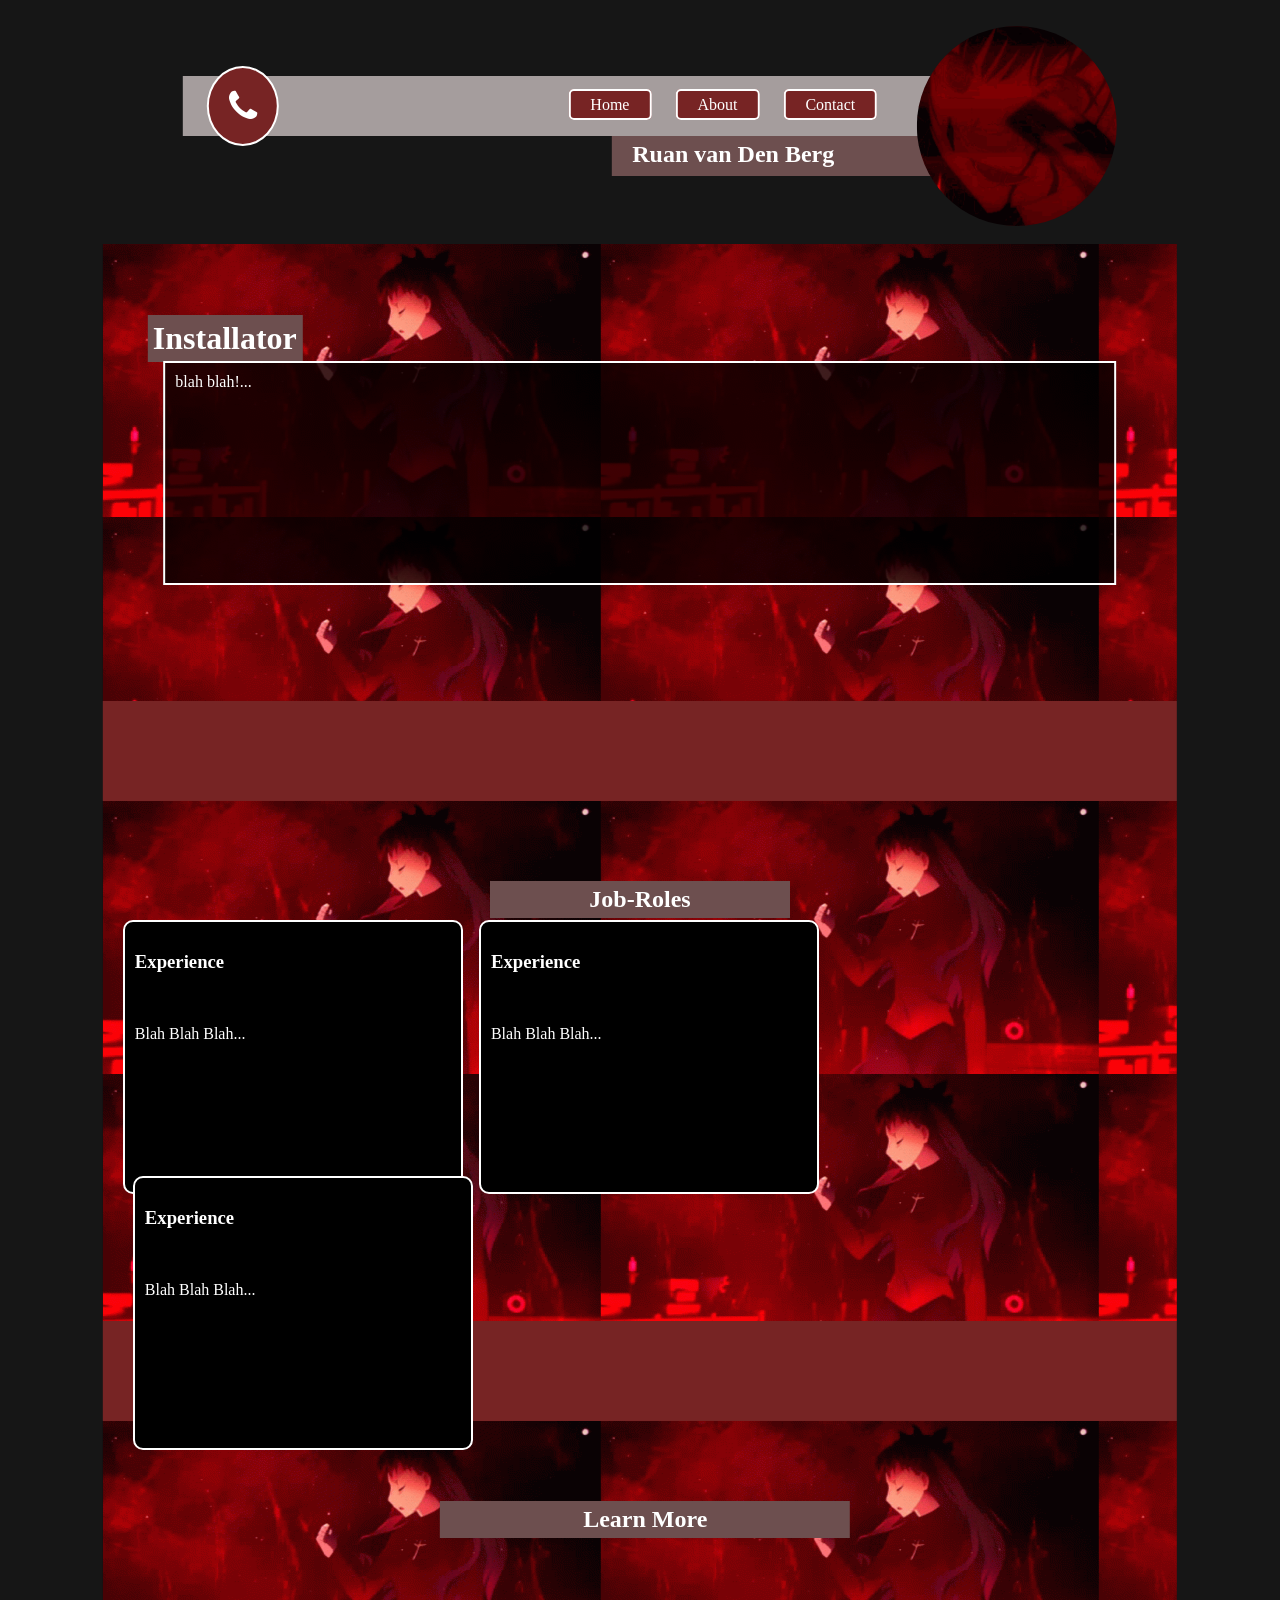
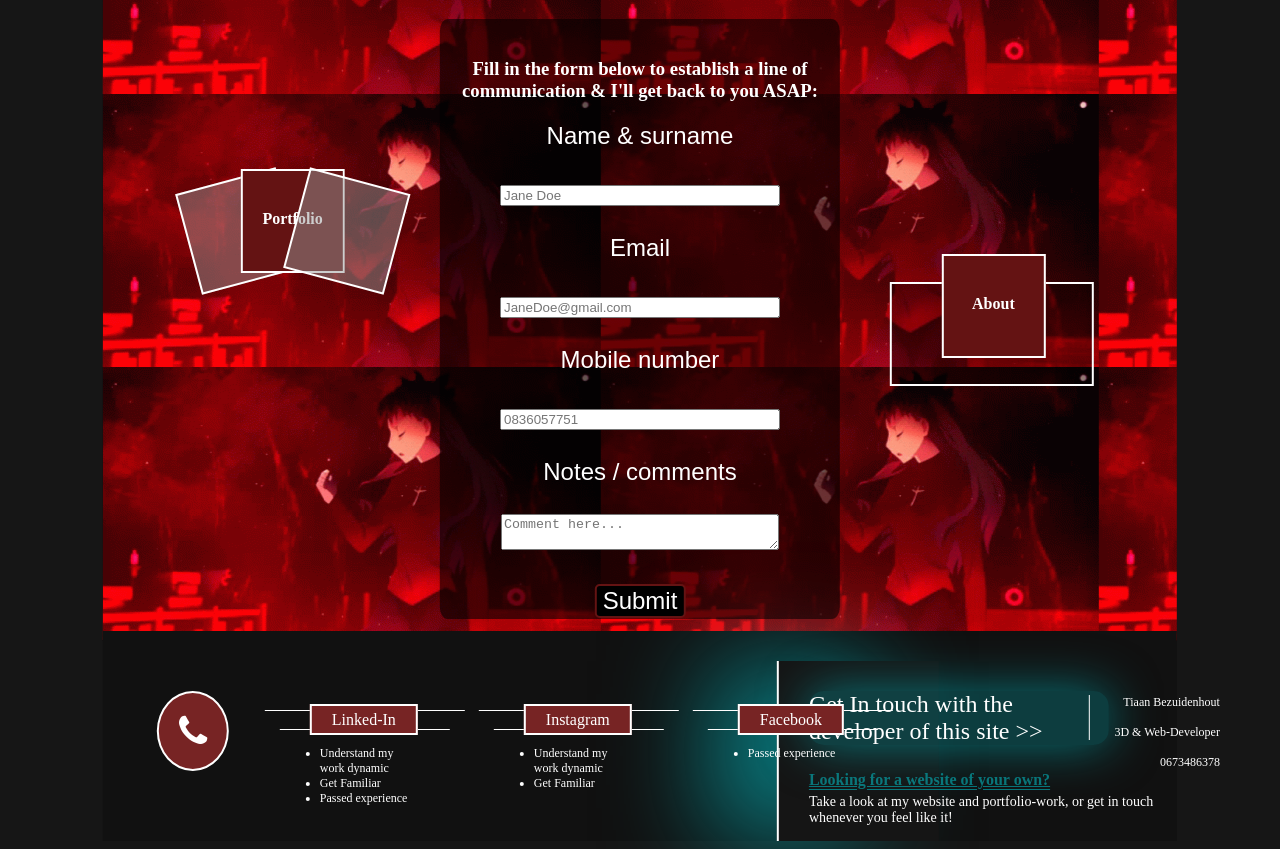
<file: resumeWeb-laptop/index.html>
<!DOCTYPE html>
<html>

<head>
    <title>Ruan van den Berg</title>
    <meta name="viewport" content="width=device-width, initial-scale=1">
    <link rel="stylesheet" href="https://cdnjs.cloudflare.com/ajax/libs/font-awesome/4.7.0/css/font-awesome.min.css">
    <link rel="stylesheet" href="css/laptop/nav-footer.css">
    <link rel="stylesheet" href="css/mobile/nav-footer.css">
    <link rel="stylesheet" href="css/laptop/index.css">
    <link rel="stylesheet" href="css/mobile/index.css">

    <style>
        body {
            background-color: #161616;
        }

        .website {
            width: 85%;/*1366px*/
            height: 70%;/*768px*/
            transform: translateX(-50%);
            margin-left: 50%;
        }

    </style>
</head>
<script>
    function burgerToggle(x) {
        x.classList.toggle("change");
        var x = document.getElementById("navigation");
        if (x.style.display === "block") {
            x.style.display = "none";
        } else {
            x.style.display = "block";
        }
    }
</script>
<body>

    <div class="website">
        <br>
        <div class="header">
            <div class="nav">

                <div class="burgerNavContainer" onclick="burgerToggle(this)">
                    <div class="bar1"></div>
                    <div class="bar2"></div>
                    <div class="bar3"></div>
                </div>
                
                <div class="navLinks">
                    <a href="#" class="phoneNavBtn fa fa-phone"></a>
                    <ul id="navigation">
                        <li><a href="index.html" class="home">Home</a></li>
                        <li><a href="about.html" class="about">About</a></li>
                        <li><a href="contact.html" class="contact">Contact</a></li>
                    </ul>
                </div>

                <img src="css/media/red-anime.gif" alt="My Image">
                <h2>Ruan van Den Berg</h2>

            </div>
        </div>
        <br>

        <div class="content">
            <div class="paralax1">
                <div class="brief">
                    <h1>Installator</h1>
                    <p>blah blah!...</p>
                </div>
            </div>

        </div>

        <div class="paralaxDivider"></div>

        <div class="paralax2">

            <div class="paralax2Content">

                <h2>Job-Roles</h2>

                <div class="xp1">
                    <h3>Experience</h3>
                    <br>
                    <p>Blah Blah Blah...</p>
                </div>
                <div class="xp2">
                    <h3>Experience</h3>
                    <br>
                    <p>Blah Blah Blah...</p>
                </div>
                <div class="xp3">
                    <h3>Experience</h3>
                    <br>
                    <p>Blah Blah Blah...</p>
                </div>

            </div>

        </div>

        <div class="paralaxDivider"></div>

        <div class="paralax3">

            <div class="paralax3Content">

                <h2>Learn More</h2>

                <div class="portfolioBtn">
                    <div class="portfl1">
                        <br>
                        <br>
                        <br>
                    </div>
                    <div class="portfl2">
                        <br>
                        <h4>Portfolio</h4>
                        <br>
                    </div>
                    <div class="portfl3">
                        <br>
                        <br>
                        <br>
                    </div>
                </div>
                <div class="formBlock">

                    <h3>Fill in the form below to establish a line of
                        communication & I'll get back to you ASAP:</h3>

                    <!--this form sends an email to my direct email adress while hiding my naked email adress-->
                    <form class="form" action="https://formsubmit.co/2159ab33c05892f928982819b08ec988" method="POST">
                        <!--this is the site's address:: https://tntb2.github.io/formsubmition/form.html-->
                        <!--HoneyPot-->
                        <input type="text" name="_honey" style="display: none;">

                        <!--Disable captcha-->
                        <input type="hidden" name="_captcha" value="false">

                        <!--adding a success page after form subpition-->
                        <input type="hidden" name="_next"
                            value="https://tntb2.github.io/formsubmition/formsubmition.html">

                        <label>Name & surname</label>
                        <div class="inputBreaks"><br></div>
                        <input type="text" class="name" name="Name&nbsp;&&nbsp;Last&nbsp;Name" placeholder="Jane Doe"
                            required>
                        <br><br>
                        <label>Email</label>
                        <div class="inputBreaks"><br></div>
                        <input type="email" class="email" name="E-mail" placeholder="JaneDoe@gmail.com" required>
                        <br><br>
                        <label>Mobile number</label>
                        <div class="inputBreaks"><br></div>
                        <input type="number" class="number" name="Phone" placeholder="0836057751" required>
                        <br><br>
                        <label>Notes / comments</label>
                        <div class="inputBreaks"><br></div>
                        <textarea type="textarea" class="comment" name="Comment,&nbsp;Questions "
                            placeholder="Comment here..." required></textarea>
                        <br>
                        <br>
                        <button class="subm" type="submit" value="Send">Submit</button>

                    </form>
                </div>
                <div class="aboutBtn">
                    <div class="abt-container">
                        <br>
                        <h4>About</h4>
                        <br>
                    </div>
                </div>

            </div>

        </div>

        <div class="footer">
            <a href="#" class="phoneFooterBtn fa fa-phone"></a>

            <div class="ftrDiv1">
                <a href="#">Linked-In</a>
                <div class="firstList">
                    <ul>
                        <li>Understand my work dynamic</li>
                        <li>Get Familiar</li>
                        <li>Passed experience</li>
                    </ul>
                </div>
            </div>

            <div class="ftrDiv2">
                <a href="#">Instagram</a>
                <div class="secondList">
                    <ul>
                        <li>Understand my work dynamic</li>
                        <li>Get Familiar</li>
                    </ul>
                </div>
            </div>

            <div class="ftrDiv3">
                <a href="#">Facebook</a>
                <div class="thirdList">
                    <ul>
                        <li>Passed experience</li>
                    </ul>
                </div>
            </div>

            <div class="developerSection">
                <a href="#" class="developerBtn">Get In touch with the developer of this site >></a>
                <ul>
                    <li>Tiaan Bezuidenhout</li><br>
                    <li>3D & Web-Developer</li><br>
                    <li>0673486378</li><br>
                </ul>
                <h4>Looking for a website of your own?</h4>
                <p>Take a look at my website and portfolio-work, or get in touch whenever you feel like it!</p>
            </div>
        </div>

    </div>
</body>

</html>
</file>
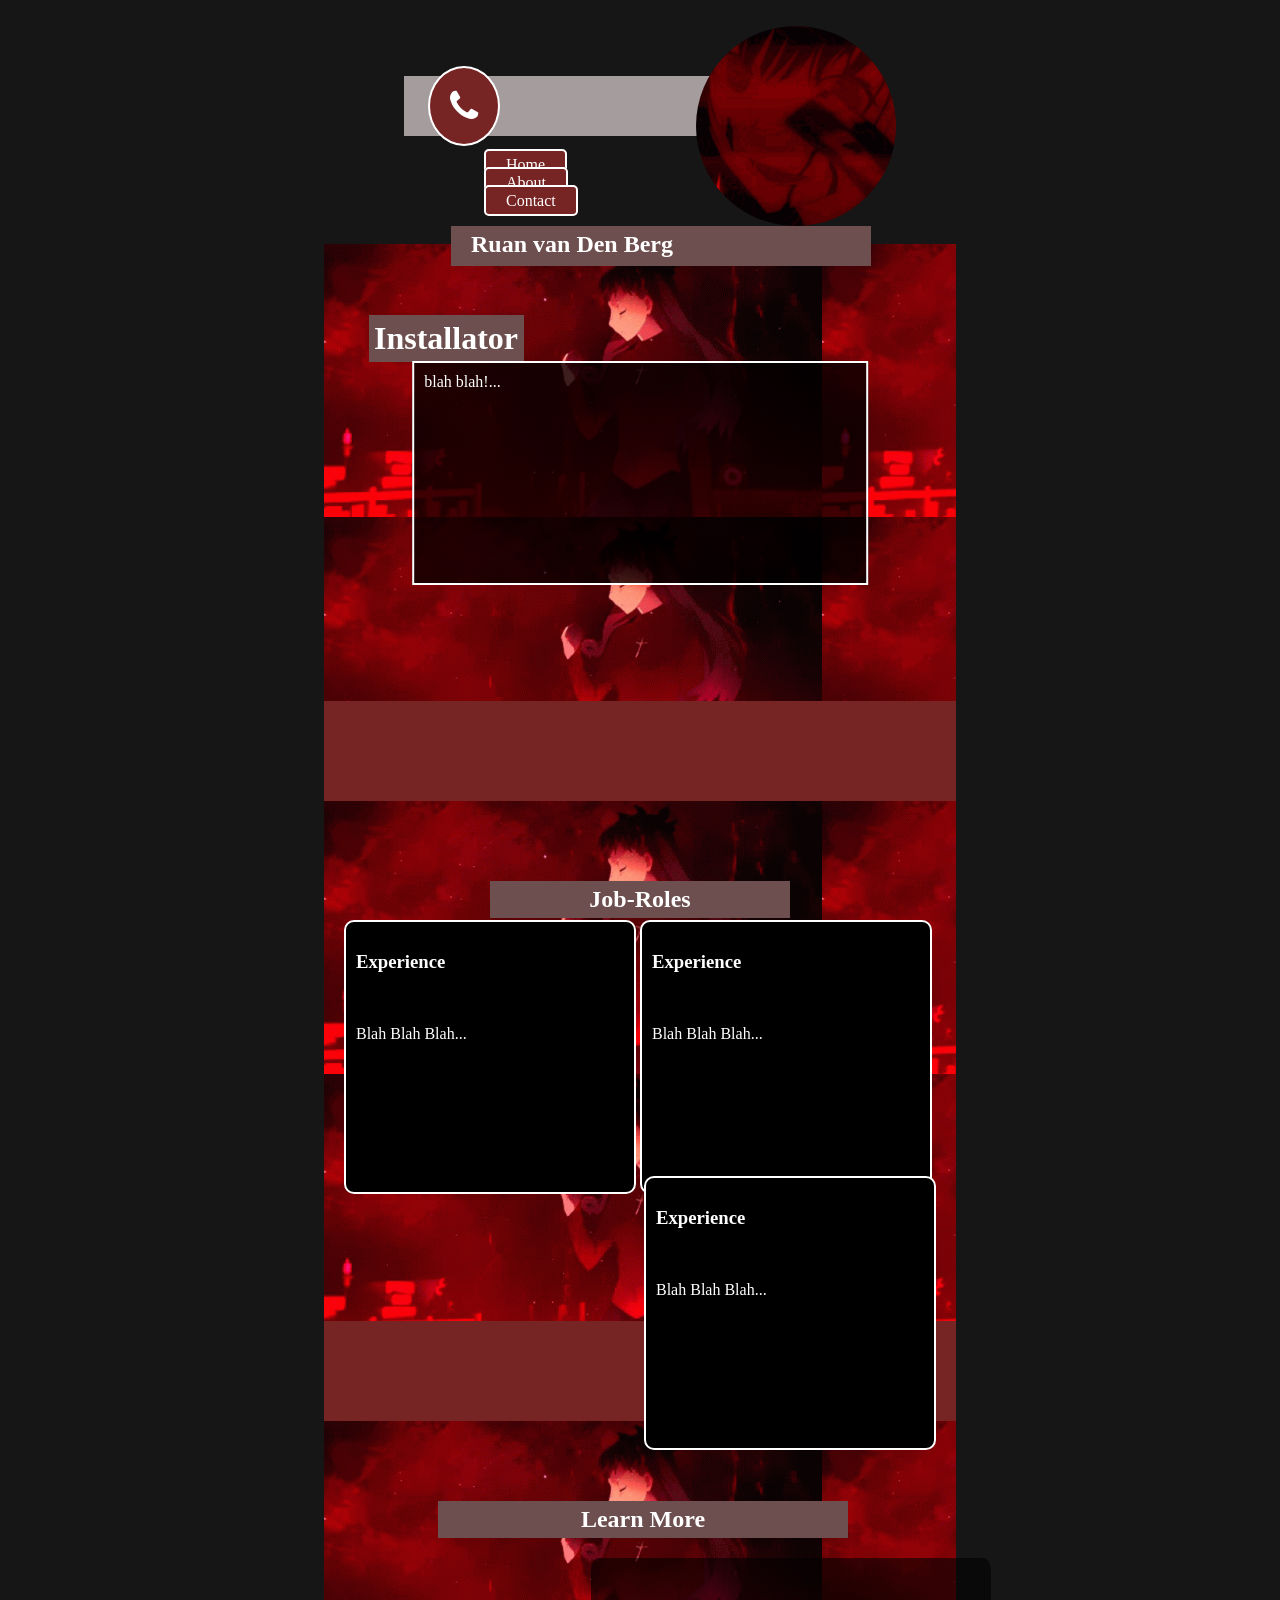
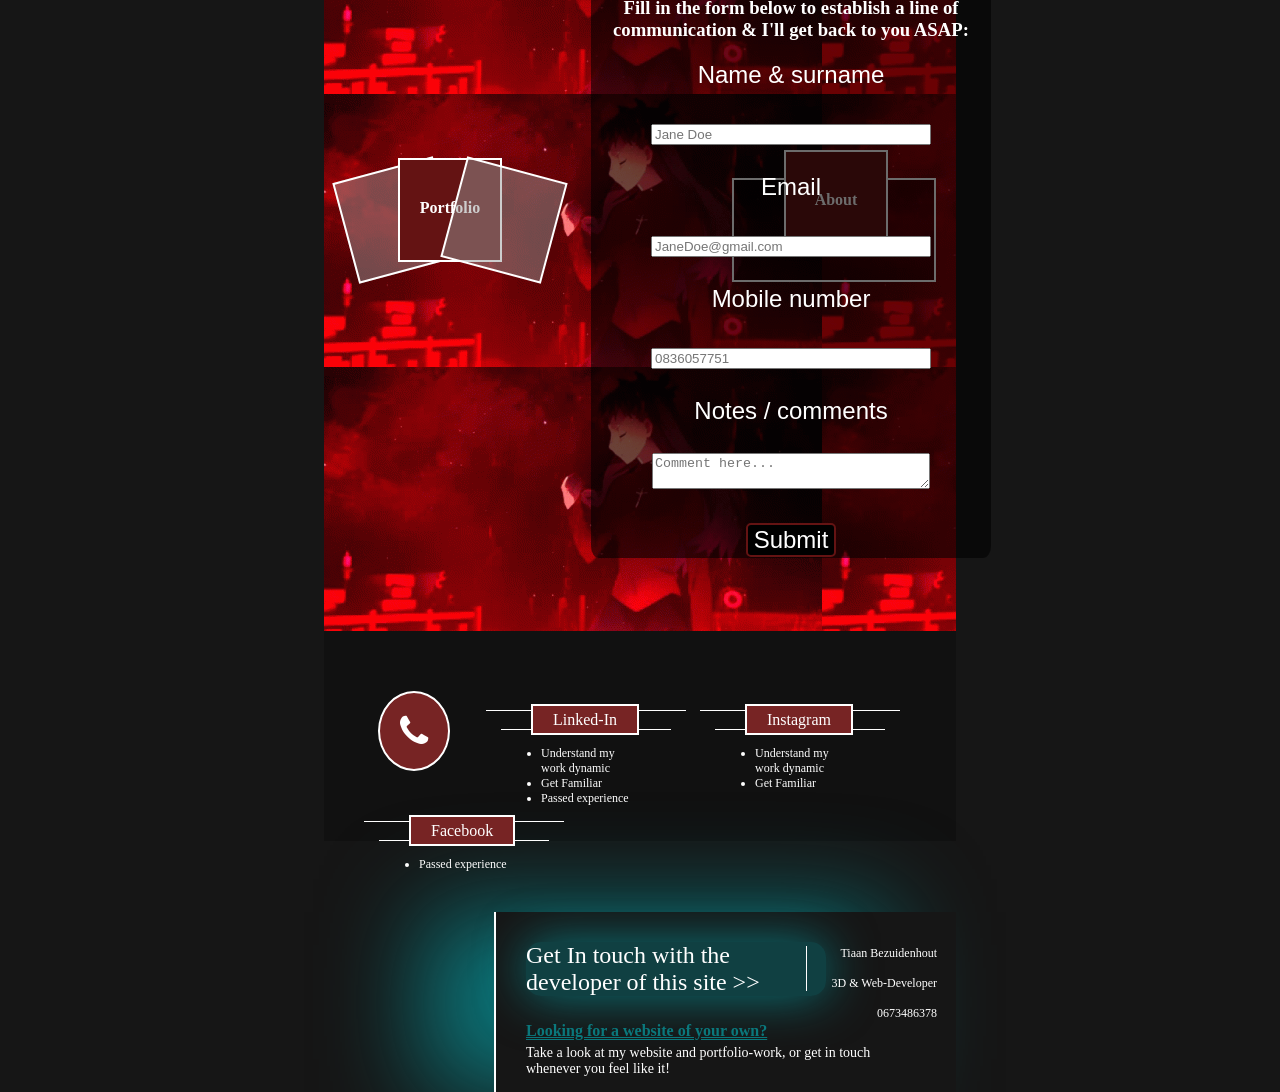
<file: resumeWeb/index.html>
<!DOCTYPE html>
<html>

<head>
    <title>Ruan van den Berg</title>
    <meta name="viewport" content="width=device-width, initial-scale=1">
    <link rel="stylesheet" href="https://cdnjs.cloudflare.com/ajax/libs/font-awesome/4.7.0/css/font-awesome.min.css">
    <link rel="stylesheet" href="css/nav-footer.css">
    <link rel="stylesheet" href="css/mobile/nav-footer.css">
    <link rel="stylesheet" href="css/index.css">
    <link rel="stylesheet" href="css/mobile/index.css">

    <style>
        body {
            background-color: #161616;
        }

        .website {
            max-width: 1300px;
            /*1366px*/
            max-height: 700px;
            /*768px*/
            transform: translateX(-50%);
            margin-left: 50%;
        }

    </style>
</head>
<script>
    function burgerToggle(x) {
        x.classList.toggle("change");
        var x = document.getElementById("navigation");
        if (x.style.display === "block") {
            x.style.display = "none";
        } else {
            x.style.display = "block";
        }
    }
</script>
<body>

    <div class="website">
        <br>
        <div class="header">
            <div class="nav">

                <div class="burgerNavContainer" onclick="burgerToggle(this)">
                    <div class="bar1"></div>
                    <div class="bar2"></div>
                    <div class="bar3"></div>
                </div>
                
                <div class="navLinks">
                    <a href="#" class="phoneNavBtn fa fa-phone"></a>
                    <ul id="navigation">
                        <li><a href="index.html">Home</a></li>
                        <li><a href="about.html">About</a></li>
                        <li><a href="contact.html">Contact</a></li>
                    </ul>
                </div>

                <img src="media/red-anime.gif" alt="My Image">
                <h2>Ruan van Den Berg</h2>

            </div>
        </div>
        <br>

        <div class="content">
            <div class="paralax1">
                <div class="brief">
                    <h1>Installator</h1>
                    <p>blah blah!...</p>
                </div>
            </div>

        </div>

        <div class="paralaxDivider"></div>

        <div class="paralax2">

            <div class="paralax2Content">

                <h2>Job-Roles</h2>

                <div class="xp1">
                    <h3>Experience</h3>
                    <br>
                    <p>Blah Blah Blah...</p>
                </div>
                <div class="xp2">
                    <h3>Experience</h3>
                    <br>
                    <p>Blah Blah Blah...</p>
                </div>
                <div class="xp3">
                    <h3>Experience</h3>
                    <br>
                    <p>Blah Blah Blah...</p>
                </div>

            </div>

        </div>

        <div class="paralaxDivider"></div>

        <div class="paralax3">

            <div class="paralax3Content">

                <h2>Learn More</h2>

                <div class="portfolioBtn">
                    <div class="portfl1">
                        <br>
                        <br>
                        <br>
                    </div>
                    <div class="portfl2">
                        <br>
                        <h4>Portfolio</h4>
                        <br>
                    </div>
                    <div class="portfl3">
                        <br>
                        <br>
                        <br>
                    </div>
                </div>
                <div class="formBlock">

                    <h3>Fill in the form below to establish a line of
                        communication & I'll get back to you ASAP:</h3>

                    <!--this form sends an email to my direct email adress while hiding my naked email adress-->
                    <form class="form" action="https://formsubmit.co/2159ab33c05892f928982819b08ec988" method="POST">
                        <!--this is the site's address:: https://tntb2.github.io/formsubmition/form.html-->
                        <!--HoneyPot-->
                        <input type="text" name="_honey" style="display: none;">

                        <!--Disable captcha-->
                        <input type="hidden" name="_captcha" value="false">

                        <!--adding a success page after form subpition-->
                        <input type="hidden" name="_next"
                            value="https://tntb2.github.io/formsubmition/formsubmition.html">

                        <label>Name & surname</label>
                        <div class="inputBreaks"><br></div>
                        <input type="text" class="name" name="Name&nbsp;&&nbsp;Last&nbsp;Name" placeholder="Jane Doe"
                            required>
                        <br><br>
                        <label>Email</label>
                        <div class="inputBreaks"><br></div>
                        <input type="email" class="email" name="E-mail" placeholder="JaneDoe@gmail.com" required>
                        <br><br>
                        <label>Mobile number</label>
                        <div class="inputBreaks"><br></div>
                        <input type="number" class="number" name="Phone" placeholder="0836057751" required>
                        <br><br>
                        <label>Notes / comments</label>
                        <div class="inputBreaks"><br></div>
                        <textarea type="textarea" class="comment" name="Comment,&nbsp;Questions "
                            placeholder="Comment here..." required></textarea>
                        <br>
                        <br>
                        <button class="subm" type="submit" value="Send">Submit</button>

                    </form>
                </div>
                <div class="aboutBtn">
                    <div class="abt-container">
                        <br>
                        <h4>About</h4>
                        <br>
                    </div>
                </div>

            </div>

        </div>

        <div class="footer">
            <a href="#" class="phoneFooterBtn fa fa-phone"></a>

            <div class="ftrDiv1">
                <a href="#">Linked-In</a>
                <div class="firstList">
                    <ul>
                        <li>Understand my work dynamic</li>
                        <li>Get Familiar</li>
                        <li>Passed experience</li>
                    </ul>
                </div>
            </div>

            <div class="ftrDiv2">
                <a href="#">Instagram</a>
                <div class="secondList">
                    <ul>
                        <li>Understand my work dynamic</li>
                        <li>Get Familiar</li>
                    </ul>
                </div>
            </div>

            <div class="ftrDiv3">
                <a href="#">Facebook</a>
                <div class="thirdList">
                    <ul>
                        <li>Passed experience</li>
                    </ul>
                </div>
            </div>

            <div class="developerSection">
                <a href="#" class="developerBtn">Get In touch with the developer of this site >></a>
                <ul>
                    <li>Tiaan Bezuidenhout</li><br>
                    <li>3D & Web-Developer</li><br>
                    <li>0673486378</li><br>
                </ul>
                <h4>Looking for a website of your own?</h4>
                <p>Take a look at my website and portfolio-work, or get in touch whenever you feel like it!</p>
            </div>
        </div>

    </div>
</body>

</html>
</file>
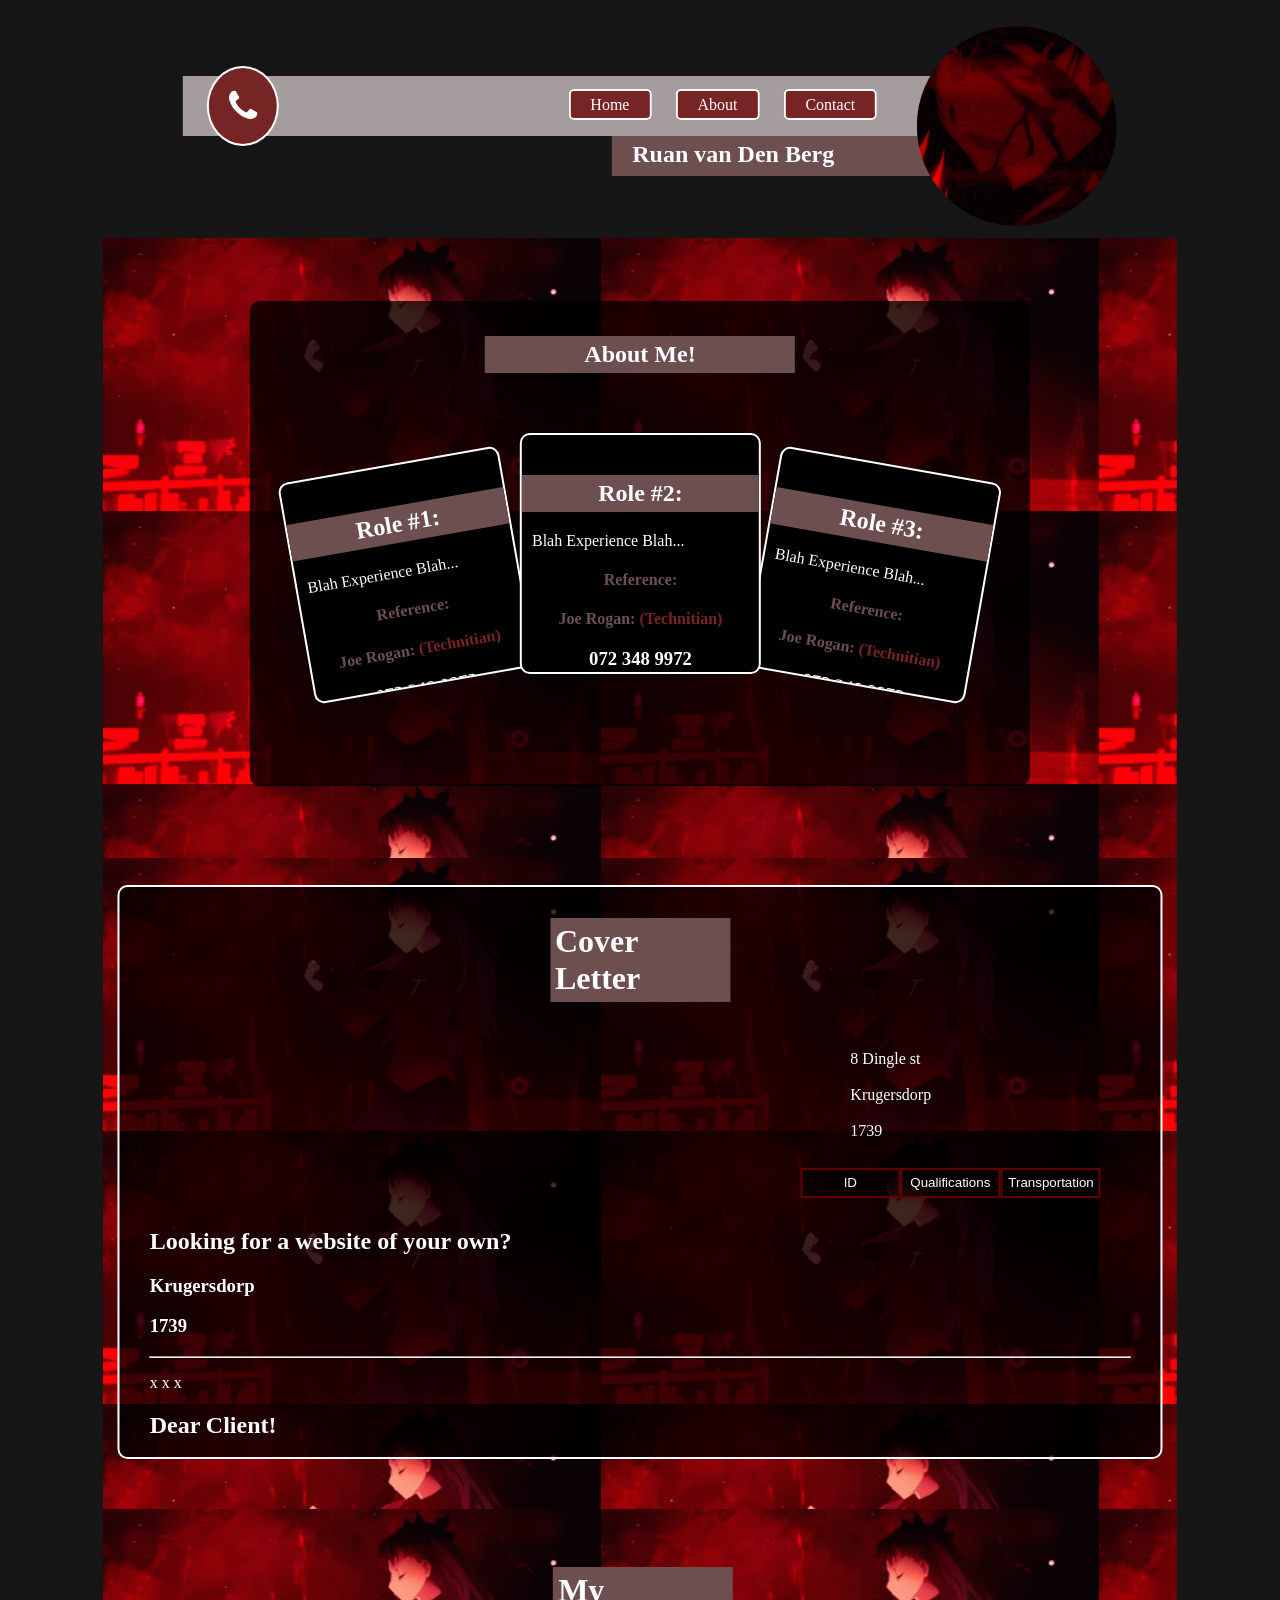
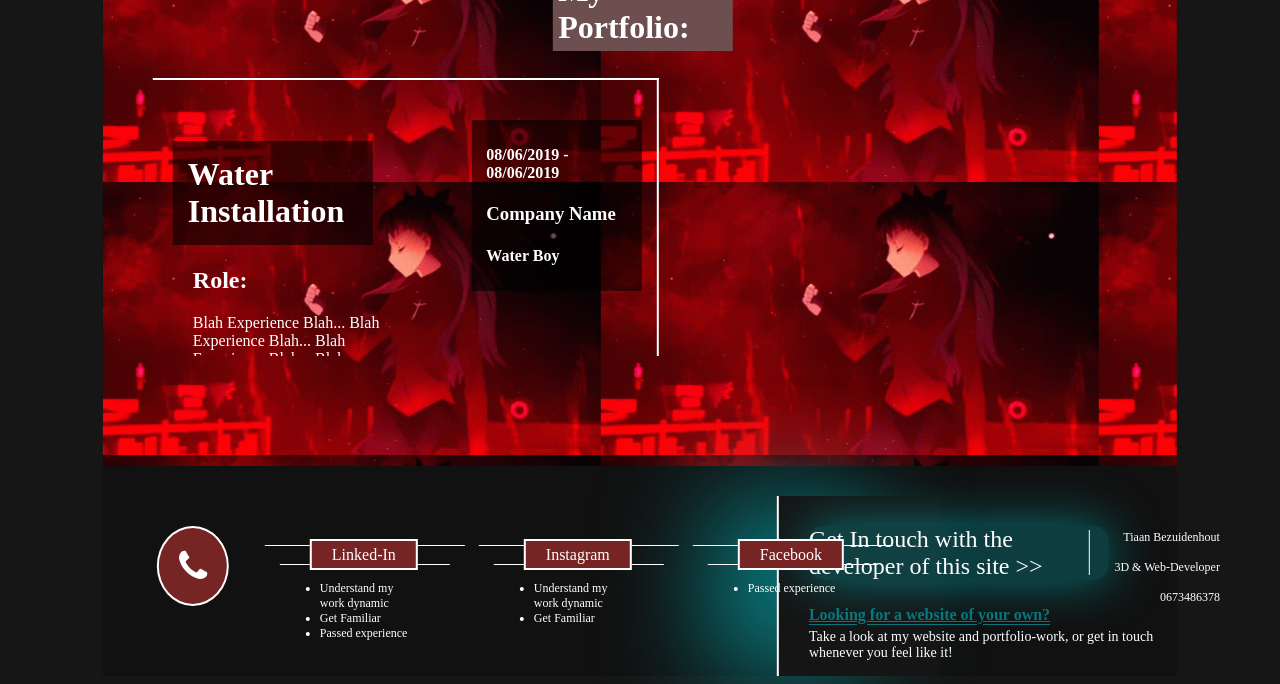
<file: resumeWeb-laptop/about.html>
<!DOCTYPE html>
<html>

<head>
    <title>Ruan van den Berg About</title>
    <meta name="viewport" content="width=device-width, initial-scale=1">
    <link rel="stylesheet" href="https://cdnjs.cloudflare.com/ajax/libs/font-awesome/4.7.0/css/font-awesome.min.css">
    <link rel="stylesheet" href="css/laptop/nav-footer.css">
    <link rel="stylesheet" href="css/mobile/nav-footer.css">
    <link rel="stylesheet" href="css/laptop/about.css">
    <link rel="stylesheet" href="css/mobile/about.css">
    

    <style>
        body {
            background-color: #161616;
        }

        .website {
            width: 85%;/*1366px*/
            height: 70%;/*768px*/
            transform: translateX(-50%);
            margin-left: 50%;
        }


        /*----------------------------------------begin-----------------------------------------


        .website {
            max-width: 720px;
            max-height: 1280px;
            border: solid 1px red;
        }
*/

    </style>
</head>
<script>
    function burgerToggle(x) {
        x.classList.toggle("change");
        var x = document.getElementById("navigation");
        if (x.style.display === "block") {
            x.style.display = "none";
        } else {
            x.style.display = "block";
        }
    }
</script>
<body>

    <div class="website">
        <br>
        <div class="header">
            <div class="nav">

                <div class="burgerNavContainer" onclick="burgerToggle(this)">
                    <div class="bar1"></div>
                    <div class="bar2"></div>
                    <div class="bar3"></div>
                </div>
                
                <div class="navLinks">
                    <a href="#" class="phoneNavBtn fa fa-phone"></a>
                    <ul id="navigation">
                        <li><a href="index.html" class="home">Home</a></li>
                        <li><a href="about.html" class="about">About</a></li>
                        <li><a href="contact.html" class="contact">Contact</a></li>
                    </ul>
                </div>

                <img src="css/media/red-anime.gif" alt="My Image">
                <h2>Ruan van Den Berg</h2>

            </div>
        </div>

        <br>
        <br><br>
        <br><br><br>
        <br><br>
        <br>

        <div class="roles">

            <div class="paralax2Content">

                <h2>About Me!</h2>

                <div class="xp1">
                    <h2>Role #1:</h2>
                    <p>Blah Experience Blah...</p>
                    <h4>Reference:</h4>
                    <h4>Joe Rogan: <span>(Technitian)</span></h4>
                    <h3>072 348 9972</h3>
                </div>
                <div class="xp2">
                    <h2>Role #2:</h2>
                    <p>Blah Experience Blah...</p>
                    <h4>Reference:</h4>
                    <h4>Joe Rogan: <span>(Technitian)</span></h4>
                    <h3>072 348 9972</h3>
                </div>
                <div class="xp3">
                    <h2>Role #3:</h2>
                    <p>Blah Experience Blah...</p>
                    <h4>Reference:</h4>
                    <h4>Joe Rogan: <span>(Technitian)</span></h4>
                    <h3>072 348 9972</h3>
                </div>

            </div>

        </div>

        <div class="cover">
            <div class="coverLetter">
                <div class="letter">
                    <h1>Cover Letter</h1>
                    <div class="letterSection">

                        <div class="letterAddressInfo">
                            <ul class="addressSection">
                                <li>8 Dingle st</li><br>
                                <li>Krugersdorp</li><br>
                                <li>1739</li><br>
                            </ul>

                            <br>

                            <div class="docSection">
                                <!--<h5>Request for information =>></h5>-->
                                <ul>
                                    <li><button id="idDoc">ID</button></li>
                                    <li><button id="qDoc">Qualifications</button></li>
                                    <li><button id="transportDoc">Transportation</button></li>
                                </ul>
                            </div>
                        </div>


                        <div class="letterDesc">
                            <h2>Looking for a website of your own?</h2>
                            <h3>Krugersdorp</h3>
                            <h3>1739</h3>
                            <hr>
                            <p>x x x</p>
                            <h2>Dear Client!</h2>
                            <p>
                                Take a look at my website and portfolio-work, or get in touch whenever you feel like it!
                            </p>

                            <br><br>

                            <p>
                                Take a look at my website and portfolio-work, or get in touch whenever you feel like it!
                                Take a look at my website and portfolio-work, or get in touch whenever you feel like it!
                                Take a look at my website and portfolio-work, or get in touch whenever you feel like it!
                            </p>
                            <br>
                            <p>
                                Take a look at my website and portfolio-work, or get in touch whenever you feel like it!
                                Take a look at my website and portfolio-work, or get in touch whenever you feel like it!
                                Take a look at my website and portfolio-work, or get in touch whenever you feel like it!
                            </p>
                            <br>
                            <p>
                                Take a look at my website and portfolio-work, or get in touch whenever you feel like it!
                            </p>

                            <br>
                            <h3>Thank you!</h3>
                            <h3>Kind Regards...</h3>
                        </div>

                    </div>
                </div>
            </div>

        </div>


        <div class="portfolio">

            <div class="prtf">

                <h1>My Portfolio:</h1>

                <div class="job1">
                    <div class="companyWork">
                        <h1>Water Installation</h1>
                        <h2>Role:</h2>
                        <p>Blah Experience Blah... Blah Experience Blah... Blah Experience Blah... Blah Experience
                            Blah...</p>
                    </div>
                    <div class="companyReferencing">
                        <h4>08/06/2019 - 08/06/2019</h4>
                        <h3>Company Name</h3>
                        <h4>Water Boy</h4>
                    </div>
                    <button class="showMoreBtn">See More =>></button>
                </div>

                <div class="job2">
                    <div class="companyWork">
                        <h1>Solar Installation</h1>
                        <h2>Role:</h2>
                        <p>Blah Experience Blah... Blah Experience Blah... Blah Experience Blah... Blah Experience
                            Blah...</p>
                    </div>
                    <div class="companyReferencing">
                        <h4>08/06/2019 - 08/06/2019</h4>
                        <h3>Company Name</h3>
                        <h4>Water Boy</h4>
                    </div>
                    <button class="showMoreBtn">See More =>></button>
                </div>

                <div class="job1">
                    <div class="companyWork">
                        <h1>Water Installation</h1>
                        <h2>Role:</h2>
                        <p>Blah Experience Blah... Blah Experience Blah... Blah Experience Blah... Blah Experience
                            Blah...</p>
                    </div>
                    <div class="companyReferencing">
                        <h4>08/06/2019 - 08/06/2019</h4>
                        <h3>Company Name</h3>
                        <h4>Water Boy</h4>
                    </div>
                    <button class="showMoreBtn">See More =>></button>
                </div>

                <div class="job2">
                    <div class="companyWork">
                        <h1>Solar Installation</h1>
                        <h2>Role:</h2>
                        <p>Blah Experience Blah... Blah Experience Blah... Blah Experience Blah... Blah Experience
                            Blah...</p>
                    </div>
                    <div class="companyReferencing">
                        <h4>08/06/2019 - 08/06/2019</h4>
                        <h3>Company Name</h3>
                        <h4>Water Boy</h4>
                    </div>
                    <button class="showMoreBtn">See More =>></button>
                </div>

            </div>
        </div>



        <div class="footer">
            <a href="#" class="phoneFooterBtn fa fa-phone"></a>

            <div class="ftrDiv1">
                <a href="#">Linked-In</a>
                <div class="firstList">
                    <ul>
                        <li>Understand my work dynamic</li>
                        <li>Get Familiar</li>
                        <li>Passed experience</li>
                    </ul>
                </div>
            </div>

            <div class="ftrDiv2">
                <a href="#">Instagram</a>
                <div class="secondList">
                    <ul>
                        <li>Understand my work dynamic</li>
                        <li>Get Familiar</li>
                    </ul>
                </div>
            </div>

            <div class="ftrDiv3">
                <a href="#">Facebook</a>
                <div class="thirdList">
                    <ul>
                        <li>Passed experience</li>
                    </ul>
                </div>
            </div>

            <div class="developerSection">
                <a href="#" class="developerBtn">Get In touch with the developer of this site >></a>
                <ul>
                    <li>Tiaan Bezuidenhout</li><br>
                    <li>3D & Web-Developer</li><br>
                    <li>0673486378</li><br>
                </ul>
                <h4>Looking for a website of your own?</h4>
                <p>Take a look at my website and portfolio-work, or get in touch whenever you feel like it!</p>
            </div>
        </div>

    </div>
</body>

</html>
</file>
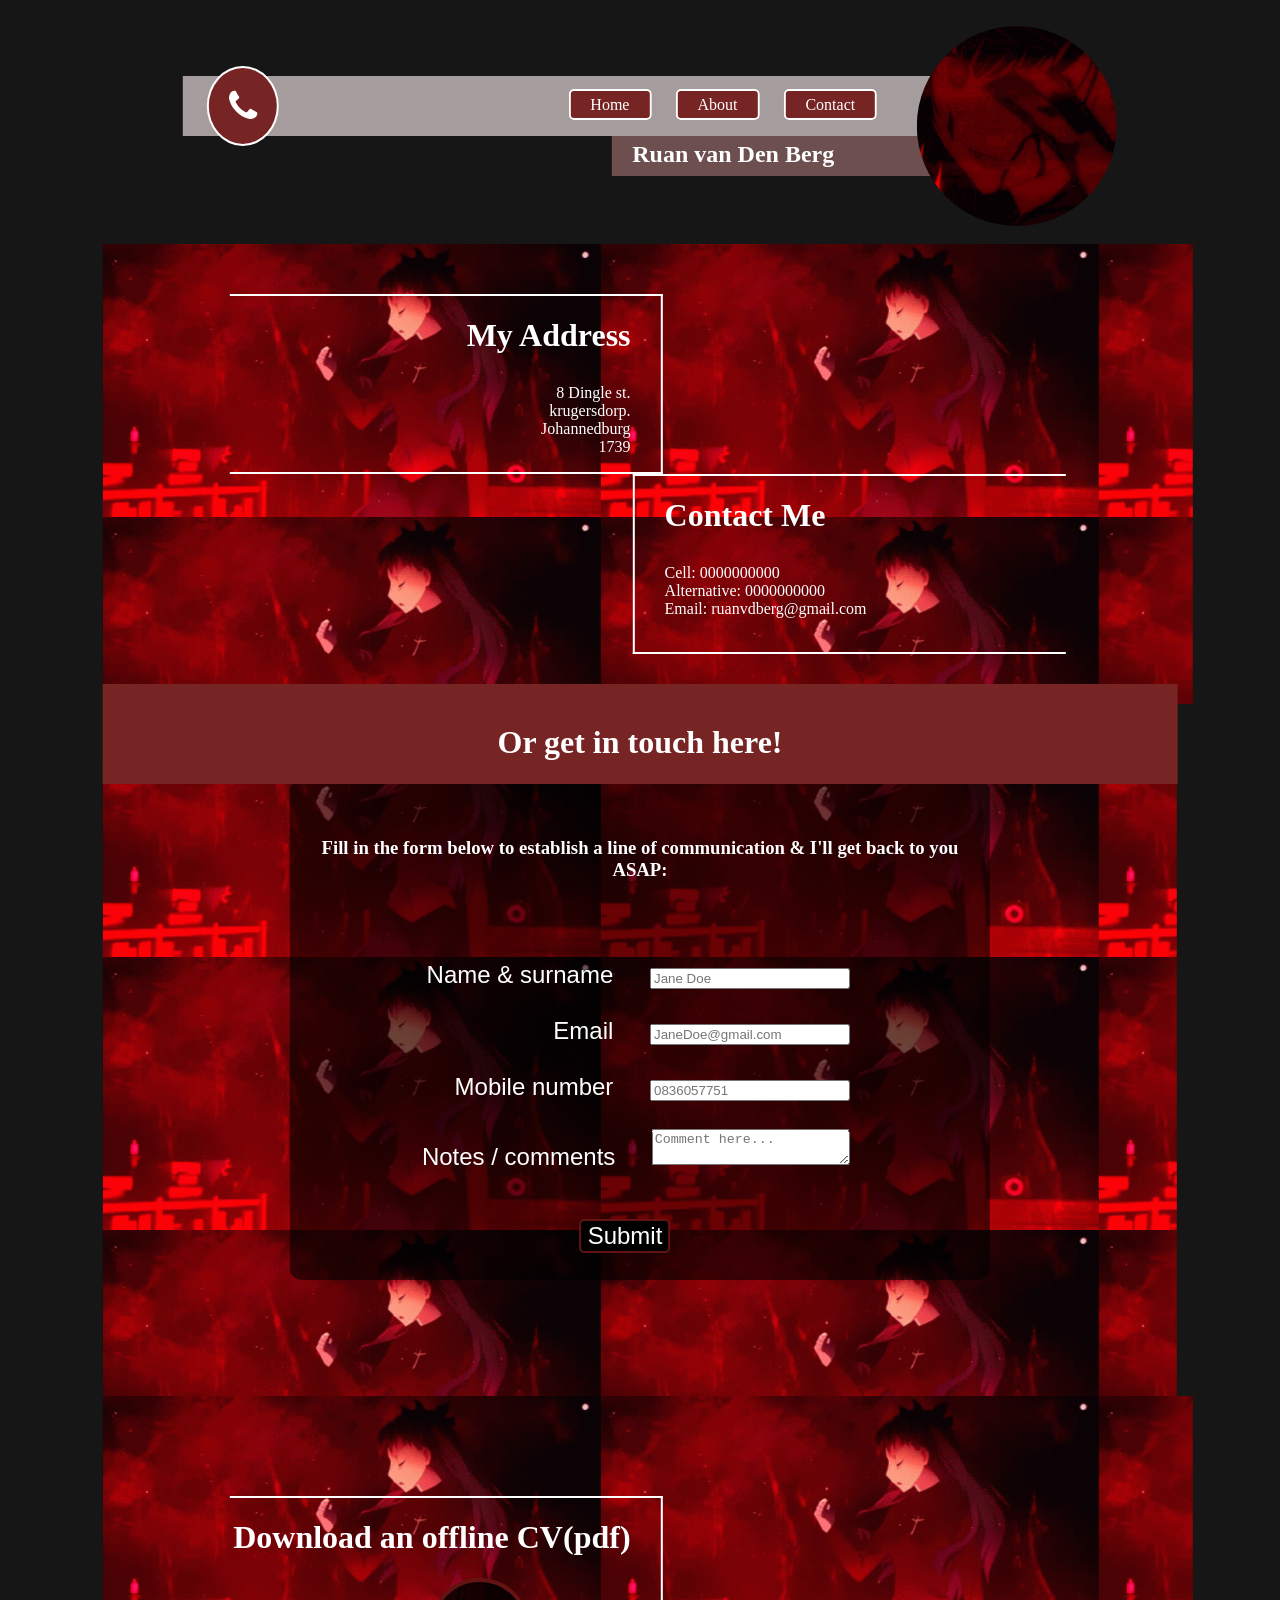
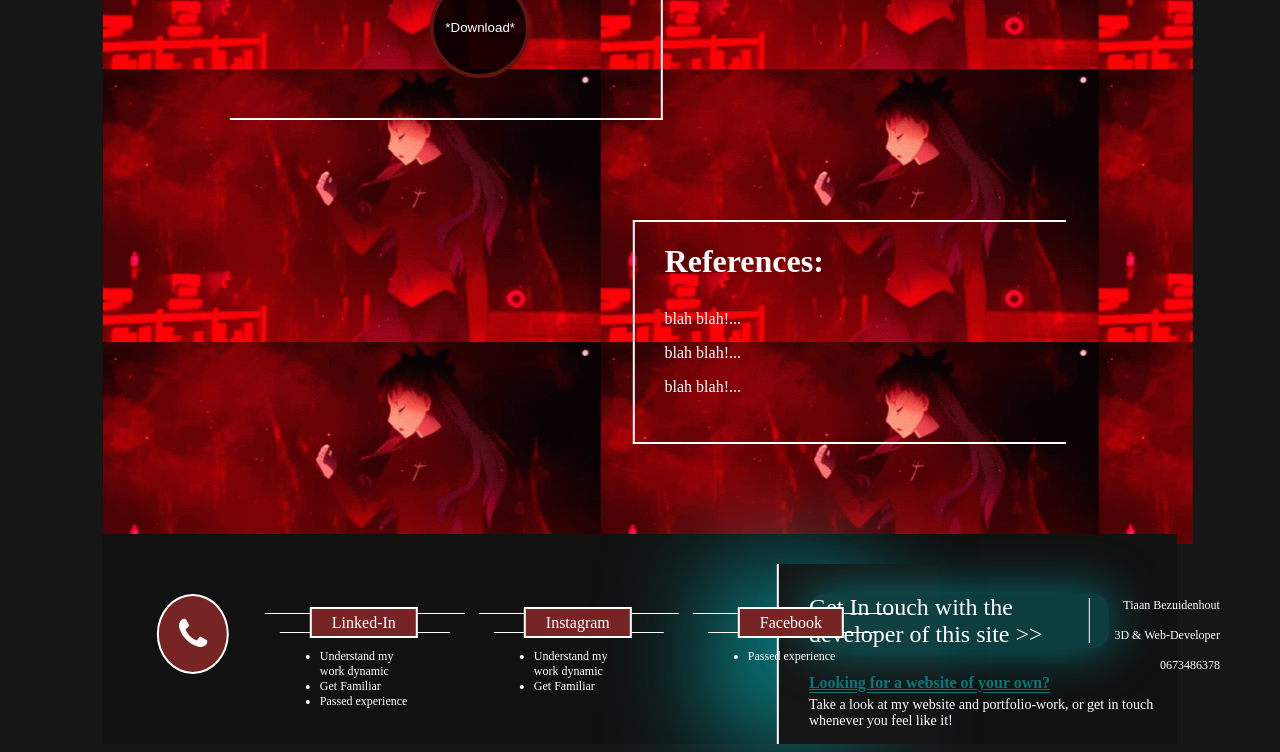
<file: resumeWeb-laptop/contact.html>
<!DOCTYPE html>
<html>

<head>
    <title>Ruan van den Berg Contact</title>
    <meta name="viewport" content="width=device-width, initial-scale=1">
    <link rel="stylesheet" href="https://cdnjs.cloudflare.com/ajax/libs/font-awesome/4.7.0/css/font-awesome.min.css">
    <link rel="stylesheet" href="css/laptop/nav-footer.css">
    <link rel="stylesheet" href="css/mobile/nav-footer.css">
    <link rel="stylesheet" href="css/laptop/contact.css">
    <link rel="stylesheet" href="css/mobile/contact.css">
    
    <style>
        body {
            background-color: #161616;
        }

        .website {
            width: 85%;/*1366px*/
            height: 70%;/*768px*/
            transform: translateX(-50%);
            margin-left: 50%;
        }


    </style>
</head>
<script>
    function burgerToggle(x) {
        x.classList.toggle("change");
        var x = document.getElementById("navigation");
        if (x.style.display === "block") {
            x.style.display = "none";
        } else {
            x.style.display = "block";
        }
    }
</script>
<body>

    <div class="website">
        <br>
        <div class="header">
            <div class="nav">

                <div class="burgerNavContainer" onclick="burgerToggle(this)">
                    <div class="bar1"></div>
                    <div class="bar2"></div>
                    <div class="bar3"></div>
                </div>
                
                <div class="navLinks">
                    <a href="#" class="phoneNavBtn fa fa-phone"></a>
                    <ul id="navigation">
                        <li><a href="index.html" class="home">Home</a></li>
                        <li><a href="about.html" class="about">About</a></li>
                        <li><a href="contact.html" class="contact">Contact</a></li>
                    </ul>
                </div>

                <img src="css/media/red-anime.gif" alt="My Image">
                <h2>Ruan van Den Berg</h2>

            </div>
        </div>
        <br>

        <div class="content">
            <div class="part1">
                <div class="address">
                    <h1>My Address</h1><br><br><br><br>
                    <p>
                        8 Dingle st.<br>
                        krugersdorp.<br>
                        Johannedburg<br>
                        1739<br>
                    </p>
                </div>
                <div class="contactinfo">
                    <h1>Contact Me</h1>
                    <p>
                        Cell: 0000000000<br>
                        Alternative: 0000000000<br>
                        Email: ruanvdberg@gmail.com<br><br>
                    </p>
                </div>
            </div>

        </div>

        <div class="paralaxDivider">
            <br>
            <h1>Or get in touch here!</h1>
        </div>

        <div class="part2">
            <br><br>
            <div class="formBlock">
                <br>
                <h3>Fill in the form below to establish a line of
                    communication & I'll get back to you ASAP:</h3>

                <!--this form sends an email to my direct email adress while hiding my naked email adress-->
                <form class="form" action="https://formsubmit.co/2159ab33c05892f928982819b08ec988" method="POST">
                    <!--this is the site's address:: https://tntb2.github.io/formsubmition/form.html-->
                    <!--HoneyPot-->
                    <input type="text" name="_honey" style="display: none;">

                    <!--Disable captcha-->
                    <input type="hidden" name="_captcha" value="false">

                    <!--adding a success page after form subpition-->
                    <input type="hidden" name="_next" value="https://tntb2.github.io/formsubmition/formsubmition.html">

                    <label>Name & surname</label>
                    <div class="inputBreaks"><br></div>
                    <input type="text" class="name" name="Name&nbsp;&&nbsp;Last&nbsp;Name" placeholder="Jane Doe"
                        required>
                    <br><br>
                    <label>Email</label>
                    <div class="inputBreaks"><br></div>
                    <input type="email" class="email" name="E-mail" placeholder="JaneDoe@gmail.com" required>
                    <br><br>
                    <label>Mobile number</label>
                    <div class="inputBreaks"><br></div>
                    <input type="number" class="number" name="Phone" placeholder="0836057751" required>
                    <br><br>
                    <label>Notes / comments</label>
                    <div class="inputBreaks"><br></div>
                    <textarea type="textarea" class="comment" name="Comment,&nbsp;Questions "
                        placeholder="Comment here..." required></textarea>
                    <br>
                    <br>
                    <button class="subm" type="submit" value="Send">Submit</button>

                </form>
            </div>

        </div>

        <div class="part3">

            <div class="download">
                <h1>Download an offline CV(pdf)</h1>
                <button> *Download* </button>
            </div>

            <div class="referencesBlock">
                <h1>References:</h1>
                <p>blah <span>blah!...</span></p>
                <p>blah <span>blah!...</span></p>
                <p>blah <span>blah!...</span></p>
            </div>

        </div>



        <div class="footer">
            <a href="#" class="phoneFooterBtn fa fa-phone"></a>

            <div class="ftrDiv1">
                <a href="#">Linked-In</a>
                <div class="firstList">
                    <ul>
                        <li>Understand my work dynamic</li>
                        <li>Get Familiar</li>
                        <li>Passed experience</li>
                    </ul>
                </div>
            </div>

            <div class="ftrDiv2">
                <a href="#">Instagram</a>
                <div class="secondList">
                    <ul>
                        <li>Understand my work dynamic</li>
                        <li>Get Familiar</li>
                    </ul>
                </div>
            </div>

            <div class="ftrDiv3">
                <a href="#">Facebook</a>
                <div class="thirdList">
                    <ul>
                        <li>Passed experience</li>
                    </ul>
                </div>
            </div>

            <div class="developerSection">
                <a href="#" class="developerBtn">Get In touch with the developer of this site >></a>
                <ul>
                    <li>Tiaan Bezuidenhout</li><br>
                    <li>3D & Web-Developer</li><br>
                    <li>0673486378</li><br>
                </ul>
                <h4>Looking for a website of your own?</h4>
                <p>Take a look at my website and portfolio-work, or get in touch whenever you feel like it!</p>
            </div>
        </div>

    </div>
</body>

</html>
</file>
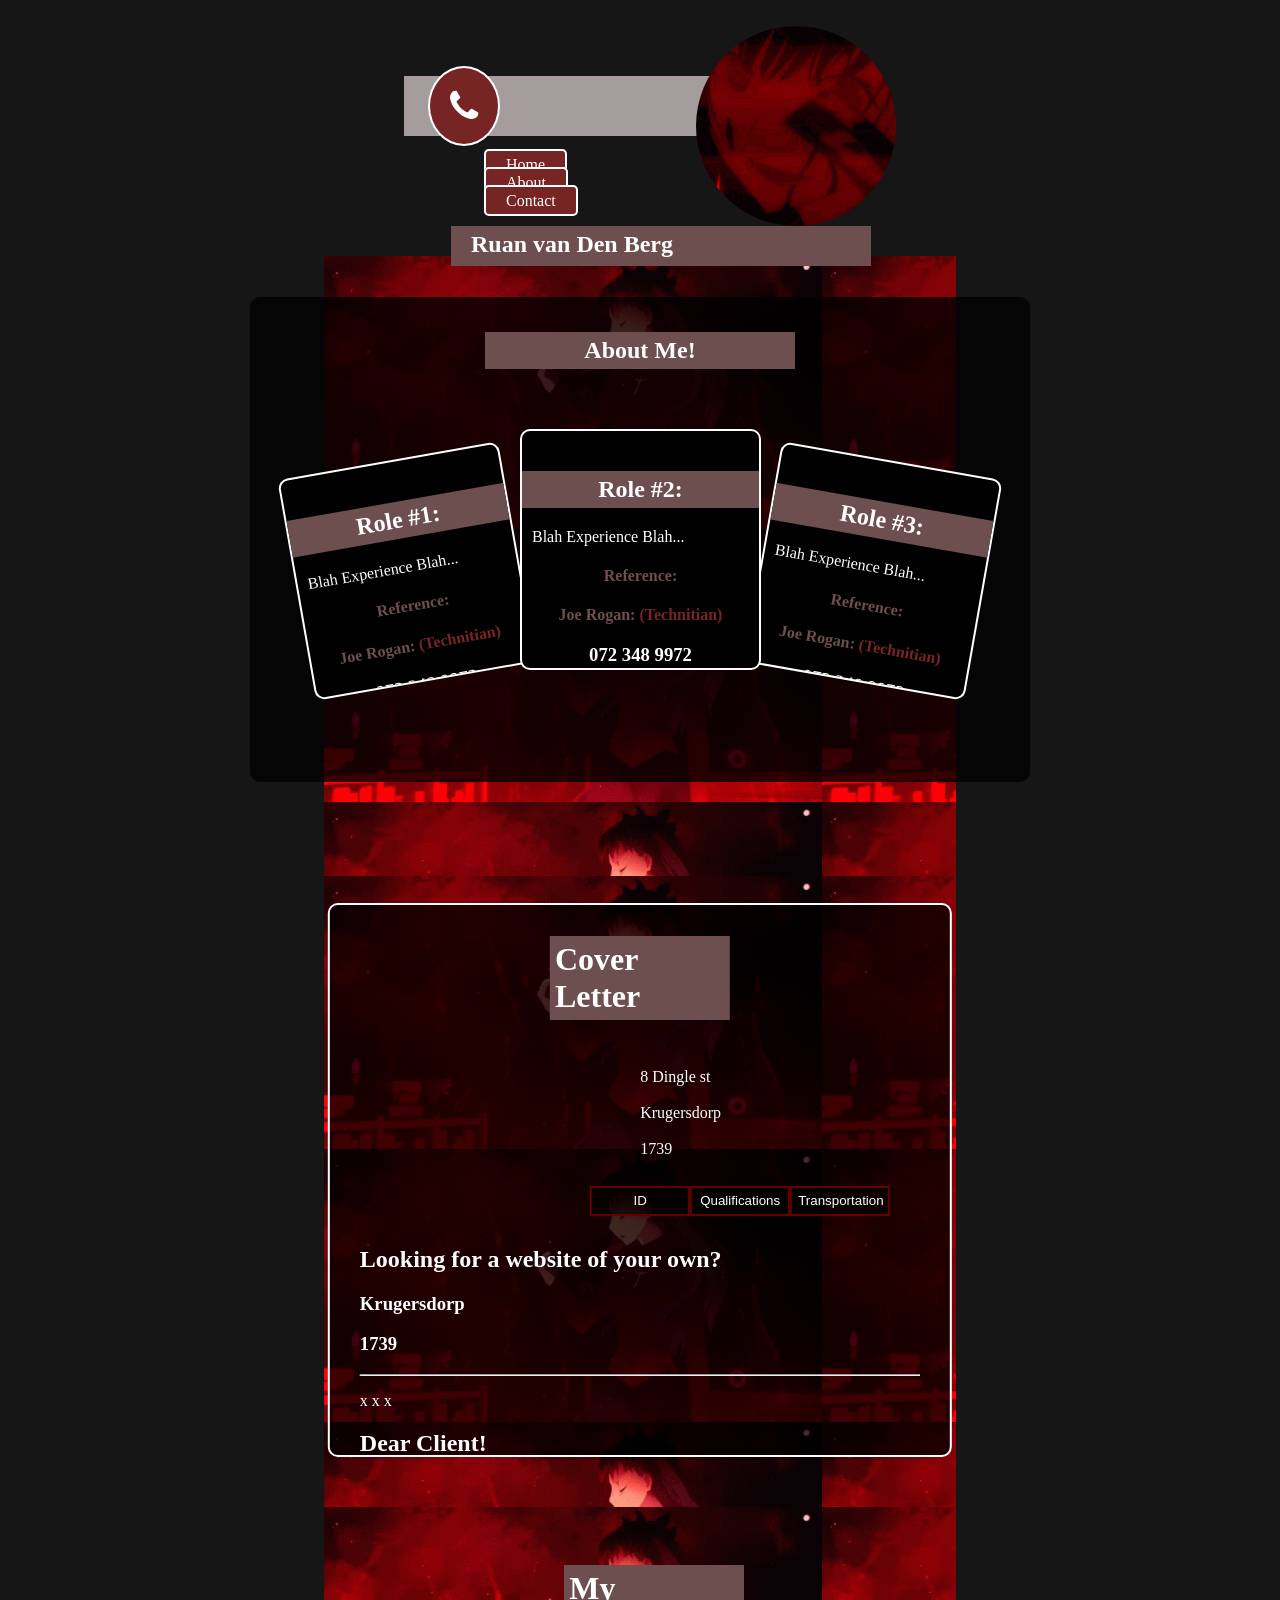
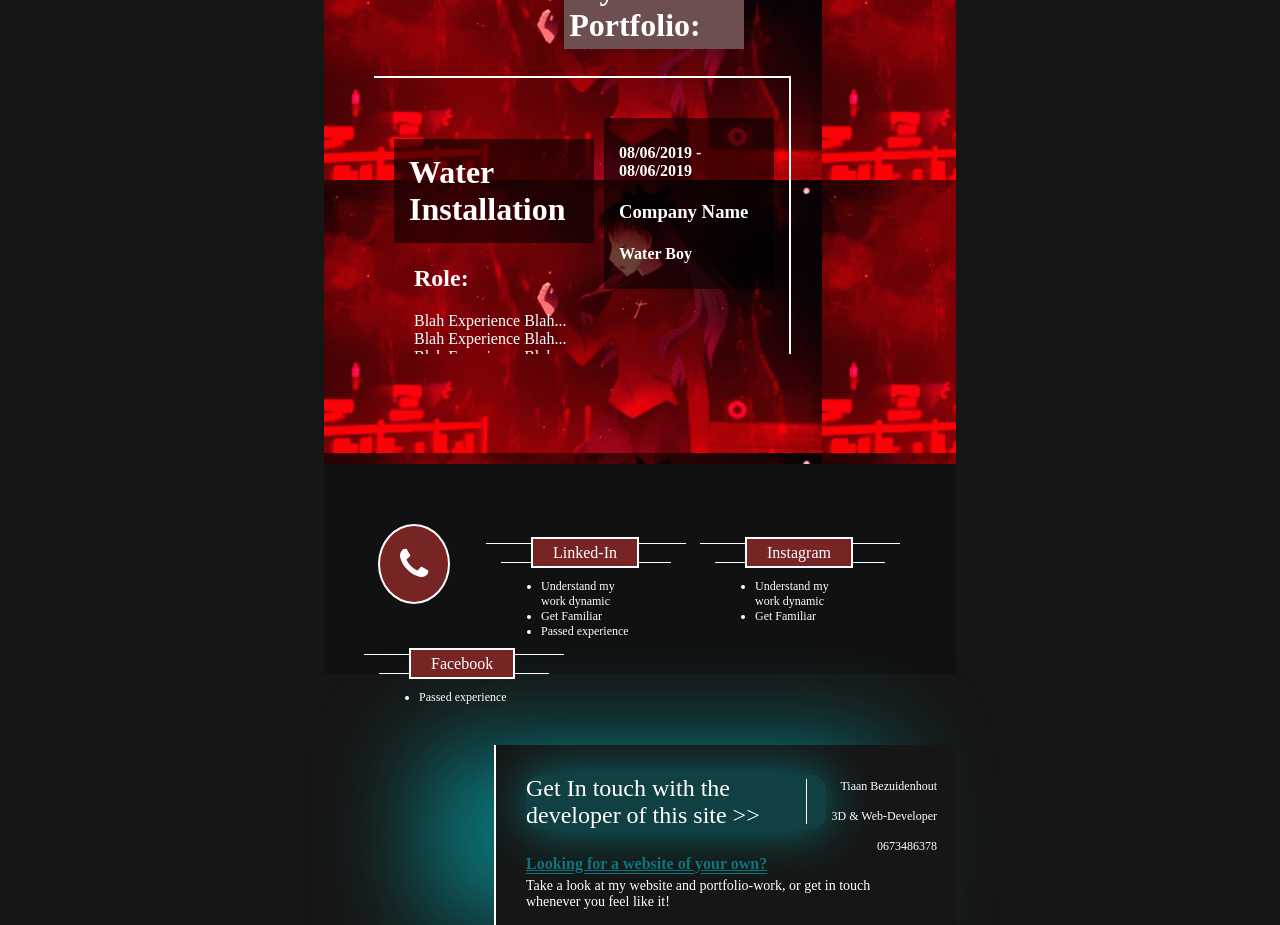
<file: resumeWeb/about.html>
<!DOCTYPE html>
<html>

<head>
    <title>Ruan van den Berg About</title>
    <meta name="viewport" content="width=device-width, initial-scale=1">
    <link rel="stylesheet" href="https://cdnjs.cloudflare.com/ajax/libs/font-awesome/4.7.0/css/font-awesome.min.css">
    <link rel="stylesheet" href="css/nav-footer.css">
    <link rel="stylesheet" href="css/mobile/nav-footer.css">
    <link rel="stylesheet" href="css/about.css">
    <link rel="stylesheet" href="css/mobile/about.css">
    

    <style>
        body {
            background-color: #161616;
        }

        .website {
            max-width: 1300px;
            /*1366px*/
            max-height: 700px;
            /*768px*/
            transform: translateX(-50%);
            margin-left: 50%;
        }


        /*----------------------------------------begin-----------------------------------------


        .website {
            max-width: 720px;
            max-height: 1280px;
            border: solid 1px red;
        }
*/

    </style>
</head>
<script>
    function burgerToggle(x) {
        x.classList.toggle("change");
        var x = document.getElementById("navigation");
        if (x.style.display === "block") {
            x.style.display = "none";
        } else {
            x.style.display = "block";
        }
    }
</script>
<body>

    <div class="website">
        <br>
        <div class="header">
            <div class="nav">

                <div class="burgerNavContainer" onclick="burgerToggle(this)">
                    <div class="bar1"></div>
                    <div class="bar2"></div>
                    <div class="bar3"></div>
                </div>
                
                <div class="navLinks">
                    <a href="#" class="phoneNavBtn fa fa-phone"></a>
                    <ul id="navigation">
                        <li><a href="index.html">Home</a></li>
                        <li><a href="about.html">About</a></li>
                        <li><a href="contact.html">Contact</a></li>
                    </ul>
                </div>

                <img src="media/red-anime.gif" alt="My Image">
                <h2>Ruan van Den Berg</h2>

            </div>
        </div>

        <br>
        <br><br>
        <br><br><br><br>
        <br><br>
        <br>

        <div class="roles">

            <div class="paralax2Content">

                <h2>About Me!</h2>

                <div class="xp1">
                    <h2>Role #1:</h2>
                    <p>Blah Experience Blah...</p>
                    <h4>Reference:</h4>
                    <h4>Joe Rogan: <span>(Technitian)</span></h4>
                    <h3>072 348 9972</h3>
                </div>
                <div class="xp2">
                    <h2>Role #2:</h2>
                    <p>Blah Experience Blah...</p>
                    <h4>Reference:</h4>
                    <h4>Joe Rogan: <span>(Technitian)</span></h4>
                    <h3>072 348 9972</h3>
                </div>
                <div class="xp3">
                    <h2>Role #3:</h2>
                    <p>Blah Experience Blah...</p>
                    <h4>Reference:</h4>
                    <h4>Joe Rogan: <span>(Technitian)</span></h4>
                    <h3>072 348 9972</h3>
                </div>

            </div>

        </div>

        <div class="cover">
            <div class="coverLetter">
                <div class="letter">
                    <h1>Cover Letter</h1>
                    <div class="letterSection">

                        <div class="letterAddressInfo">
                            <ul class="addressSection">
                                <li>8 Dingle st</li><br>
                                <li>Krugersdorp</li><br>
                                <li>1739</li><br>
                            </ul>

                            <br>

                            <div class="docSection">
                                <!--<h5>Request for information =>></h5>-->
                                <ul>
                                    <li><button id="idDoc">ID</button></li>
                                    <li><button id="qDoc">Qualifications</button></li>
                                    <li><button id="transportDoc">Transportation</button></li>
                                </ul>
                            </div>
                        </div>


                        <div class="letterDesc">
                            <h2>Looking for a website of your own?</h2>
                            <h3>Krugersdorp</h3>
                            <h3>1739</h3>
                            <hr>
                            <p>x x x</p>
                            <h2>Dear Client!</h2>
                            <p>
                                Take a look at my website and portfolio-work, or get in touch whenever you feel like it!
                            </p>

                            <br><br>

                            <p>
                                Take a look at my website and portfolio-work, or get in touch whenever you feel like it!
                                Take a look at my website and portfolio-work, or get in touch whenever you feel like it!
                                Take a look at my website and portfolio-work, or get in touch whenever you feel like it!
                            </p>
                            <br>
                            <p>
                                Take a look at my website and portfolio-work, or get in touch whenever you feel like it!
                                Take a look at my website and portfolio-work, or get in touch whenever you feel like it!
                                Take a look at my website and portfolio-work, or get in touch whenever you feel like it!
                            </p>
                            <br>
                            <p>
                                Take a look at my website and portfolio-work, or get in touch whenever you feel like it!
                            </p>

                            <br>
                            <h3>Thank you!</h3>
                            <h3>Kind Regards...</h3>
                        </div>

                    </div>
                </div>
            </div>

        </div>


        <div class="portfolio">

            <div class="prtf">

                <h1>My Portfolio:</h1>

                <div class="job1">
                    <div class="companyWork">
                        <h1>Water Installation</h1>
                        <h2>Role:</h2>
                        <p>Blah Experience Blah... Blah Experience Blah... Blah Experience Blah... Blah Experience
                            Blah...</p>
                    </div>
                    <div class="companyReferencing">
                        <h4>08/06/2019 - 08/06/2019</h4>
                        <h3>Company Name</h3>
                        <h4>Water Boy</h4>
                    </div>
                    <button class="showMoreBtn">See More =>></button>
                </div>

                <div class="job2">
                    <div class="companyWork">
                        <h1>Solar Installation</h1>
                        <h2>Role:</h2>
                        <p>Blah Experience Blah... Blah Experience Blah... Blah Experience Blah... Blah Experience
                            Blah...</p>
                    </div>
                    <div class="companyReferencing">
                        <h4>08/06/2019 - 08/06/2019</h4>
                        <h3>Company Name</h3>
                        <h4>Water Boy</h4>
                    </div>
                    <button class="showMoreBtn">See More =>></button>
                </div>

                <div class="job1">
                    <div class="companyWork">
                        <h1>Water Installation</h1>
                        <h2>Role:</h2>
                        <p>Blah Experience Blah... Blah Experience Blah... Blah Experience Blah... Blah Experience
                            Blah...</p>
                    </div>
                    <div class="companyReferencing">
                        <h4>08/06/2019 - 08/06/2019</h4>
                        <h3>Company Name</h3>
                        <h4>Water Boy</h4>
                    </div>
                    <button class="showMoreBtn">See More =>></button>
                </div>

                <div class="job2">
                    <div class="companyWork">
                        <h1>Solar Installation</h1>
                        <h2>Role:</h2>
                        <p>Blah Experience Blah... Blah Experience Blah... Blah Experience Blah... Blah Experience
                            Blah...</p>
                    </div>
                    <div class="companyReferencing">
                        <h4>08/06/2019 - 08/06/2019</h4>
                        <h3>Company Name</h3>
                        <h4>Water Boy</h4>
                    </div>
                    <button class="showMoreBtn">See More =>></button>
                </div>

            </div>
        </div>



        <div class="footer">
            <a href="#" class="phoneFooterBtn fa fa-phone"></a>

            <div class="ftrDiv1">
                <a href="#">Linked-In</a>
                <div class="firstList">
                    <ul>
                        <li>Understand my work dynamic</li>
                        <li>Get Familiar</li>
                        <li>Passed experience</li>
                    </ul>
                </div>
            </div>

            <div class="ftrDiv2">
                <a href="#">Instagram</a>
                <div class="secondList">
                    <ul>
                        <li>Understand my work dynamic</li>
                        <li>Get Familiar</li>
                    </ul>
                </div>
            </div>

            <div class="ftrDiv3">
                <a href="#">Facebook</a>
                <div class="thirdList">
                    <ul>
                        <li>Passed experience</li>
                    </ul>
                </div>
            </div>

            <div class="developerSection">
                <a href="#" class="developerBtn">Get In touch with the developer of this site >></a>
                <ul>
                    <li>Tiaan Bezuidenhout</li><br>
                    <li>3D & Web-Developer</li><br>
                    <li>0673486378</li><br>
                </ul>
                <h4>Looking for a website of your own?</h4>
                <p>Take a look at my website and portfolio-work, or get in touch whenever you feel like it!</p>
            </div>
        </div>

    </div>
</body>

</html>
</file>
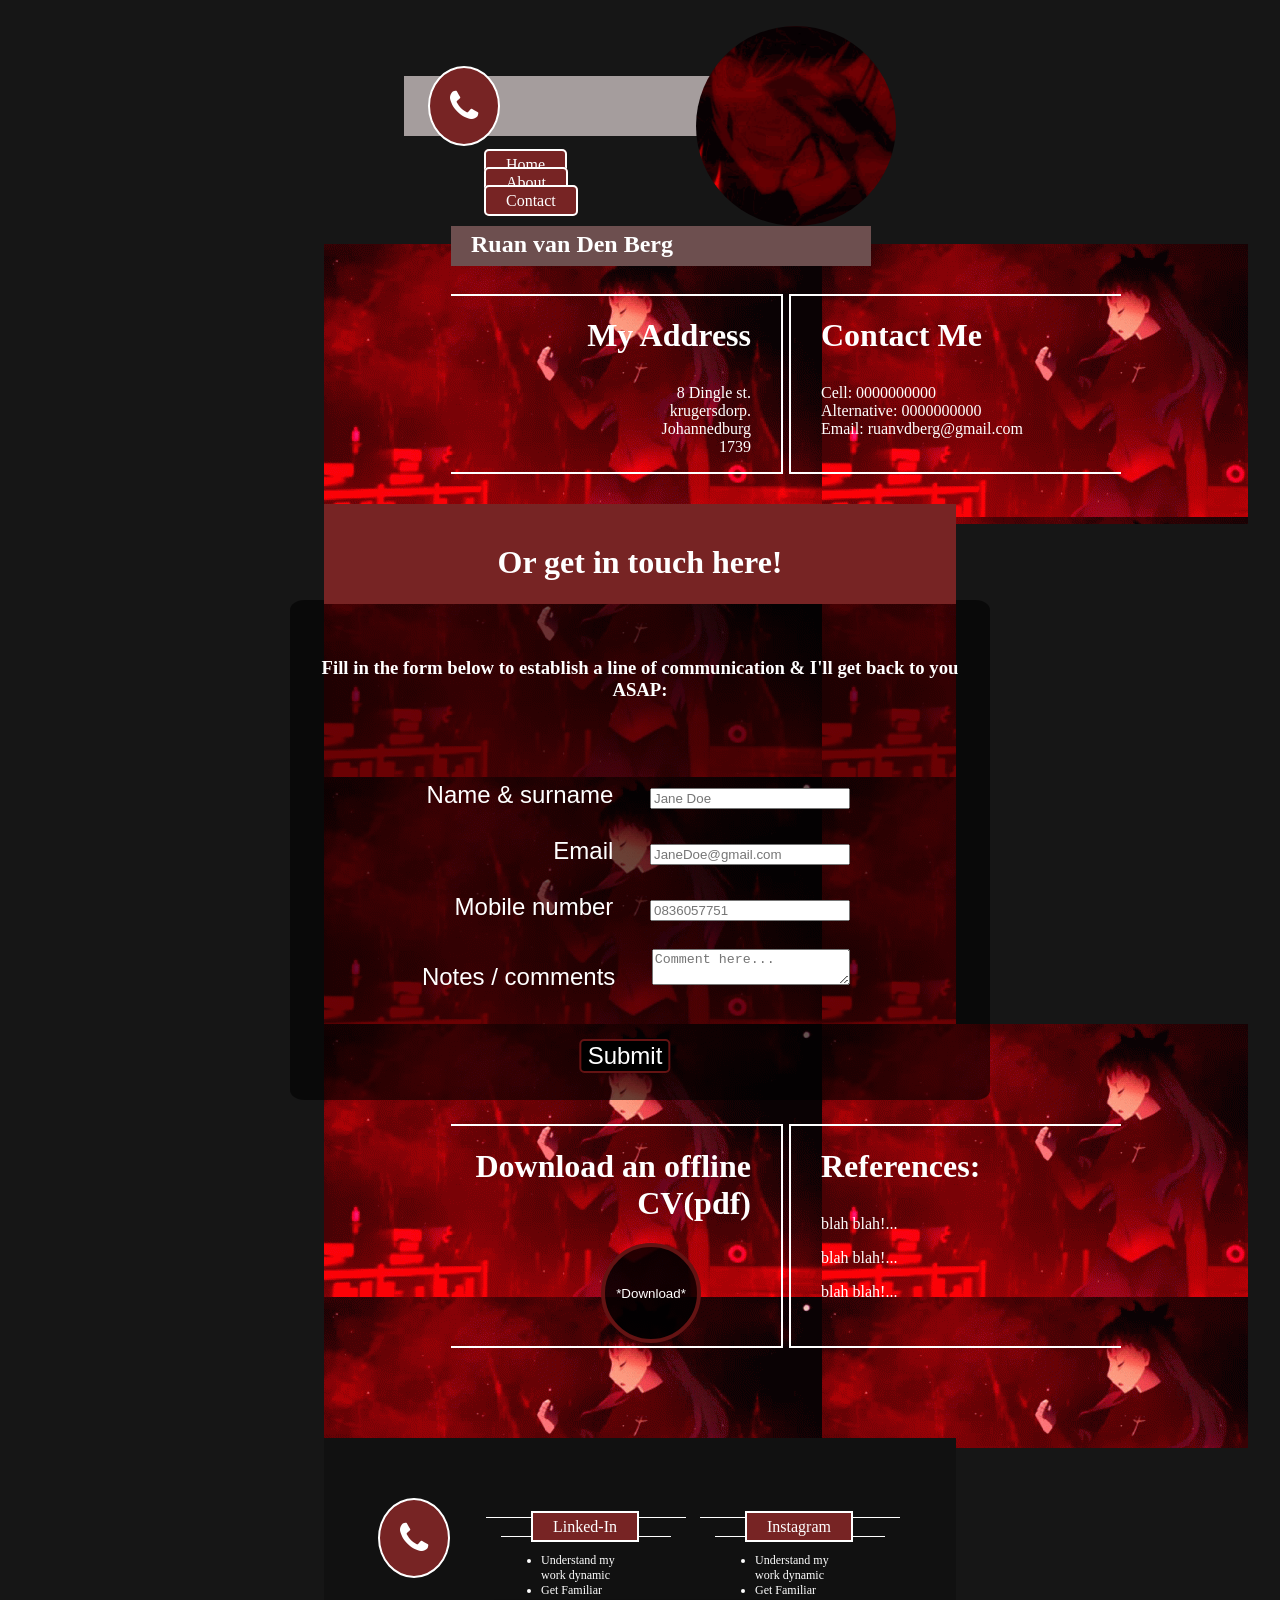
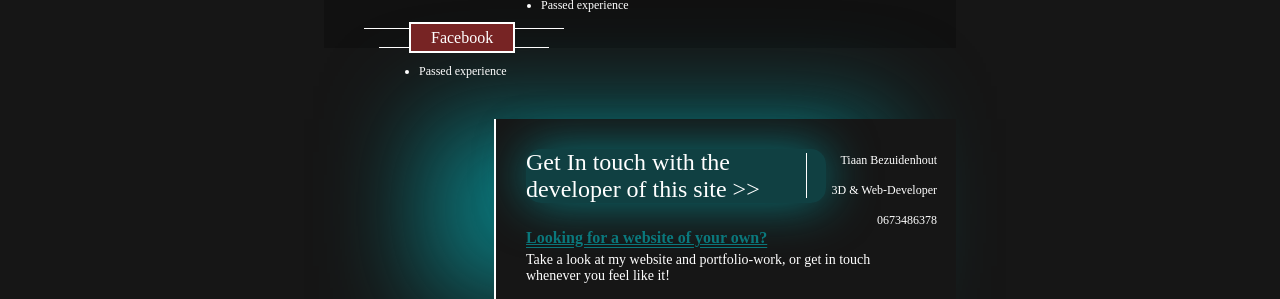
<file: resumeWeb/contact.html>
<!DOCTYPE html>
<html>

<head>
    <title>Ruan van den Berg Contact</title>
    <meta name="viewport" content="width=device-width, initial-scale=1">
    <link rel="stylesheet" href="https://cdnjs.cloudflare.com/ajax/libs/font-awesome/4.7.0/css/font-awesome.min.css">
    <link rel="stylesheet" href="css/nav-footer.css">
    <link rel="stylesheet" href="css/mobile/nav-footer.css">
    <link rel="stylesheet" href="css/contact.css">
    <link rel="stylesheet" href="css/mobile/contact.css">
    
    <style>
        body {
            background-color: #161616;
        }

        .website {
            max-width: 1300px;/*1366px*/
            max-height: 700px;/*768px*/
            transform: translateX(-50%);
            margin-left: 50%;
        }


    </style>
</head>
<script>
    function burgerToggle(x) {
        x.classList.toggle("change");
        var x = document.getElementById("navigation");
        if (x.style.display === "block") {
            x.style.display = "none";
        } else {
            x.style.display = "block";
        }
    }
</script>
<body>

    <div class="website">
        <br>
        <div class="header">
            <div class="nav">

                <div class="burgerNavContainer" onclick="burgerToggle(this)">
                    <div class="bar1"></div>
                    <div class="bar2"></div>
                    <div class="bar3"></div>
                </div>
                
                <div class="navLinks">
                    <a href="#" class="phoneNavBtn fa fa-phone"></a>
                    <ul id="navigation">
                        <li><a href="index.html">Home</a></li>
                        <li><a href="about.html">About</a></li>
                        <li><a href="contact.html">Contact</a></li>
                    </ul>
                </div>

                <img src="media/red-anime.gif" alt="My Image">
                <h2>Ruan van Den Berg</h2>

            </div>
        </div>
        <br>

        <div class="content">
            <div class="part1">
                <div class="address">
                    <h1>My Address</h1><br><br><br><br>
                    <p>
                        8 Dingle st.<br>
                        krugersdorp.<br>
                        Johannedburg<br>
                        1739<br>
                    </p>
                </div>
                <div class="contactinfo">
                    <h1>Contact Me</h1>
                    <p>
                        Cell: 0000000000<br>
                        Alternative: 0000000000<br>
                        Email: ruanvdberg@gmail.com<br><br>
                    </p>
                </div>
            </div>

        </div>

        <div class="paralaxDivider">
            <br>
            <h1>Or get in touch here!</h1>
        </div>

        <div class="part2">
            <br><br>
            <div class="formBlock">
                <br>
                <h3>Fill in the form below to establish a line of
                    communication & I'll get back to you ASAP:</h3>

                <!--this form sends an email to my direct email adress while hiding my naked email adress-->
                <form class="form" action="https://formsubmit.co/2159ab33c05892f928982819b08ec988" method="POST">
                    <!--this is the site's address:: https://tntb2.github.io/formsubmition/form.html-->
                    <!--HoneyPot-->
                    <input type="text" name="_honey" style="display: none;">

                    <!--Disable captcha-->
                    <input type="hidden" name="_captcha" value="false">

                    <!--adding a success page after form subpition-->
                    <input type="hidden" name="_next" value="https://tntb2.github.io/formsubmition/formsubmition.html">

                    <label>Name & surname</label>
                    <div class="inputBreaks"><br></div>
                    <input type="text" class="name" name="Name&nbsp;&&nbsp;Last&nbsp;Name" placeholder="Jane Doe"
                        required>
                    <br><br>
                    <label>Email</label>
                    <div class="inputBreaks"><br></div>
                    <input type="email" class="email" name="E-mail" placeholder="JaneDoe@gmail.com" required>
                    <br><br>
                    <label>Mobile number</label>
                    <div class="inputBreaks"><br></div>
                    <input type="number" class="number" name="Phone" placeholder="0836057751" required>
                    <br><br>
                    <label>Notes / comments</label>
                    <div class="inputBreaks"><br></div>
                    <textarea type="textarea" class="comment" name="Comment,&nbsp;Questions "
                        placeholder="Comment here..." required></textarea>
                    <br>
                    <br>
                    <button class="subm" type="submit" value="Send">Submit</button>

                </form>
            </div>

        </div>

        <div class="part3">

            <div class="download">
                <h1>Download an offline CV(pdf)</h1>
                <button> *Download* </button>
            </div>

            <div class="referencesBlock">
                <h1>References:</h1>
                <p>blah <span>blah!...</span></p>
                <p>blah <span>blah!...</span></p>
                <p>blah <span>blah!...</span></p>
            </div>

        </div>



        <div class="footer">
            <a href="#" class="phoneFooterBtn fa fa-phone"></a>

            <div class="ftrDiv1">
                <a href="#">Linked-In</a>
                <div class="firstList">
                    <ul>
                        <li>Understand my work dynamic</li>
                        <li>Get Familiar</li>
                        <li>Passed experience</li>
                    </ul>
                </div>
            </div>

            <div class="ftrDiv2">
                <a href="#">Instagram</a>
                <div class="secondList">
                    <ul>
                        <li>Understand my work dynamic</li>
                        <li>Get Familiar</li>
                    </ul>
                </div>
            </div>

            <div class="ftrDiv3">
                <a href="#">Facebook</a>
                <div class="thirdList">
                    <ul>
                        <li>Passed experience</li>
                    </ul>
                </div>
            </div>

            <div class="developerSection">
                <a href="#" class="developerBtn">Get In touch with the developer of this site >></a>
                <ul>
                    <li>Tiaan Bezuidenhout</li><br>
                    <li>3D & Web-Developer</li><br>
                    <li>0673486378</li><br>
                </ul>
                <h4>Looking for a website of your own?</h4>
                <p>Take a look at my website and portfolio-work, or get in touch whenever you feel like it!</p>
            </div>
        </div>

    </div>
</body>

</html>
</file>
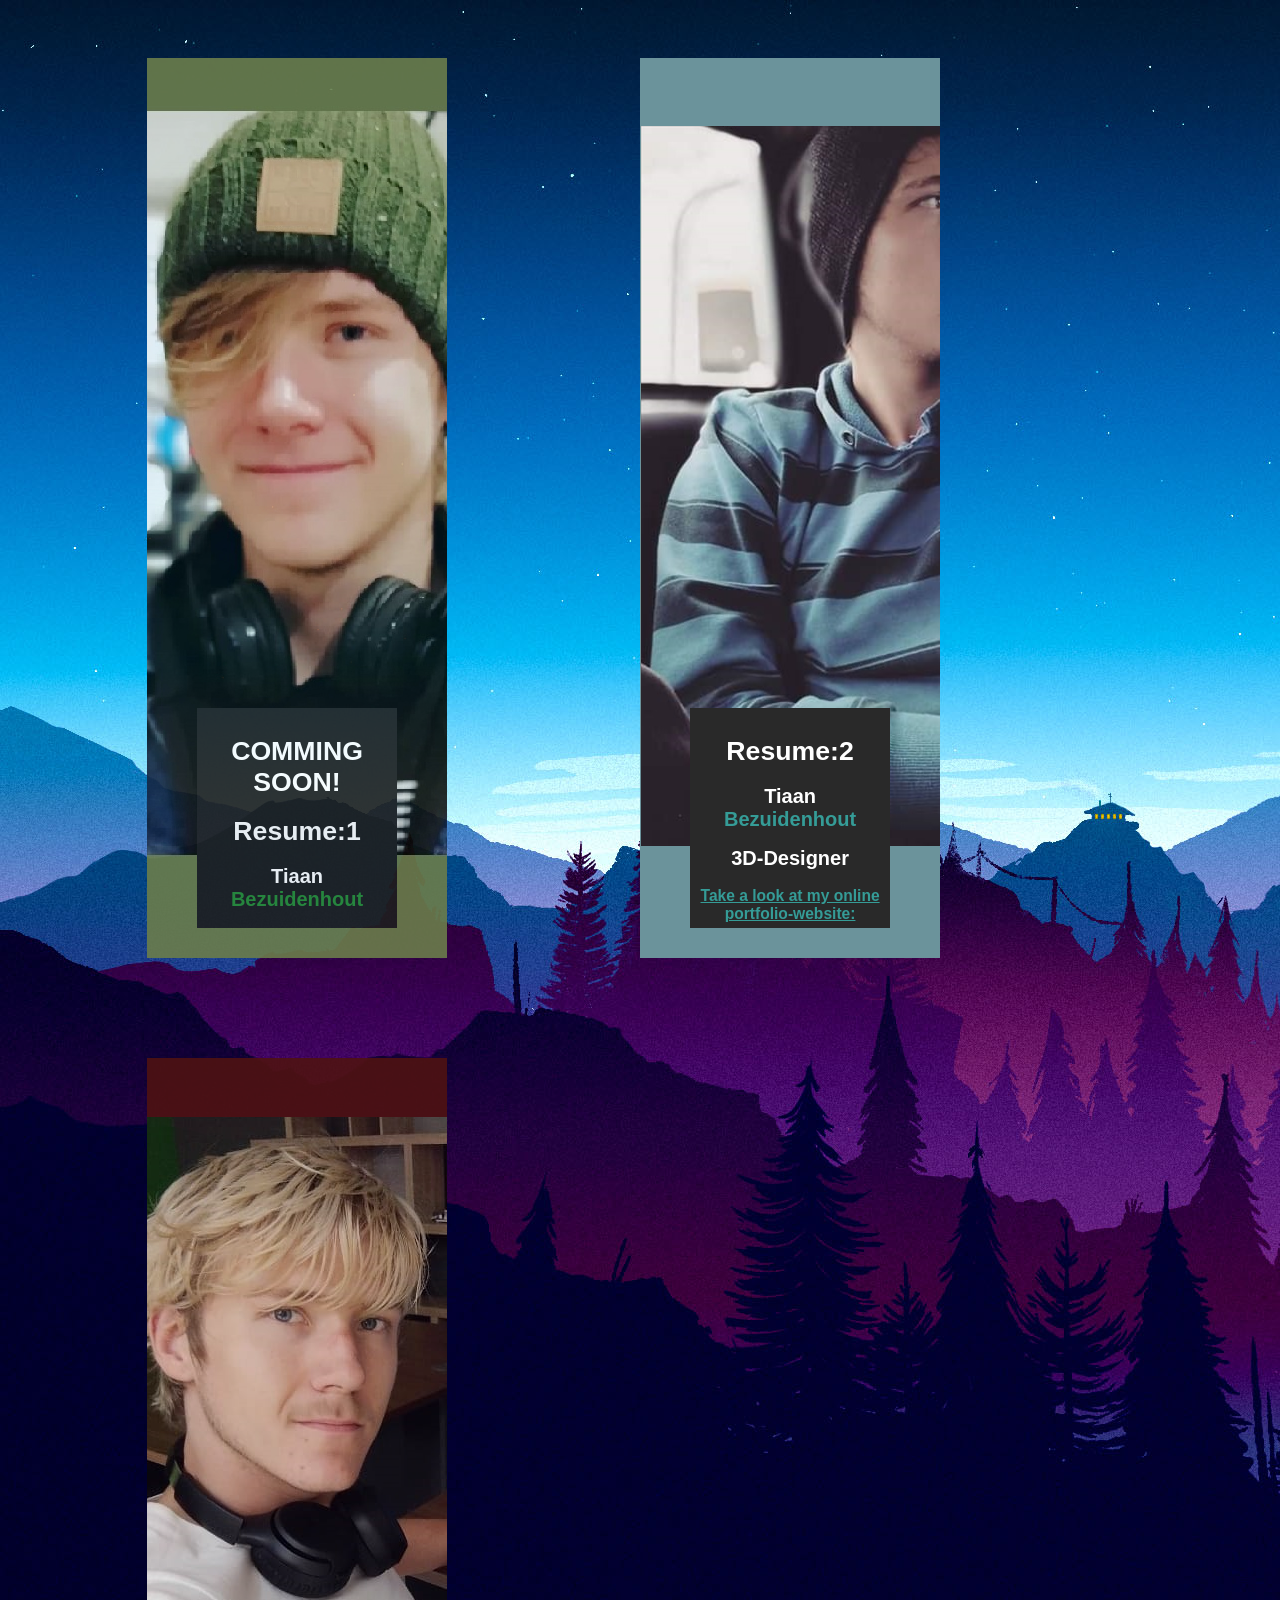
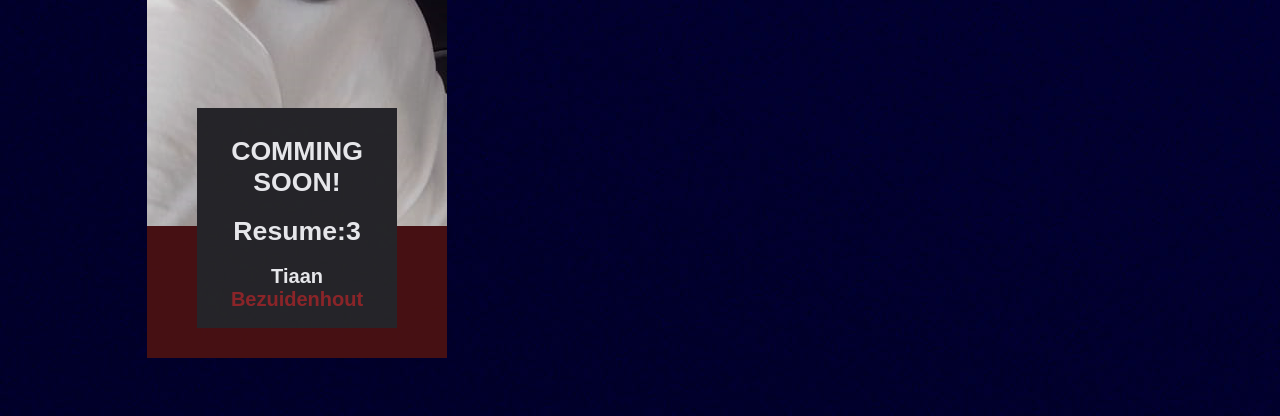
<file: TNTB2.github.io--portfolio/landing.html>
<!doctype html>
<html>

<head>
    <meta charset="utf-8">
    <meta name="viewport" content="width=device-width, initial-scale=1.0">

    <title>Tiaan Bezuidenhout 3D/Web Developer</title>

    <meta name="viewport" content="width=device-width, initial-scale=1.0">
    <link rel="stylesheet" href="https://cdnjs.cloudflare.com/ajax/libs/font-awesome/6.3.0/css/all.min.css">

    <style>
        body {
            background-image: url("./media/bgImages/firewatch-night-widescreen-wallpaper-59155-60939-hd-wallpapers.jpg");
        }

        .bodyContainer {
            width: 100%;
            height: 100%;
        }

        .res1 {
            background-image: url("./media/me.jpg");
        }

        .res2 {
            background-image: url("./media/my.jpg");
        }

        .res3 {
            background-image: url("./media/myself.png");
        }

        .res1,
        .res2,
        .res3 {
            display: table-row;
            padding: 50px;
            margin: 50px;
            width: 300px;
            height: 900px;
            overflow: hidden;
            border: solid 0px;
            margin-left: 11%;
        }

        .res1:hover,
        .res2:hover,
        .res3:hover {
            cursor: pointer;
        }

        /*--------------COMMING SOON-----------------*/
        .res1,
        .res3 {
            opacity: 0.9;
        }

        h1,
        h2 {
            color: white;
        }

        h2 span {
            color: rgb(255, 0, 0);
        }

        h3 {
            color: red;
            text-decoration: underline;
        }

        h4 {
            color: blueviolet;
        }

        p {
            color: white;
            line-height: 20px;
        }

        .textDiv {
            background-color: rgb(41, 41, 41);
            padding: 10px;
            height: 200px;
            overflow: hidden;
            margin-top: 600px;
            transition: all 1s ease-out;
        }

        .textDiv:hover {
            background-color: black;
            height: 700px;
            margin-top: 600px;
            transform: translateY(-550px);
            transition: all 1s ease-out;
            overflow: scroll;
        }

        .textDiv::-webkit-scrollbar {
            display: none;
        }

        .extraImg {
            width: 100%;
            height: 20%;
        }

        .green {
            color: rgb(42, 141, 55);
        }

        .blue {
            color: rgb(53, 156, 151);
        }

        .red {
            color: rgb(155, 41, 41);
        }
    </style>
</head>

<body>
    <div class="bodyContainer">

        <button class="res1">

            <div class="textDiv" style="background-color: rgb(31, 31, 31);">
                <h1>COMMING SOON!</h1>
                <h1>Resume:1</h1>
                <h2>Tiaan <span class="green">Bezuidenhout</span></h2>
                <h2>Bar-Tender & Mixologist</h2>
                <h3 class="green">Take a look at my online portfolio-website:</h3>

                <br>
                <p>This website was build using Visual-Studio-Code in collaboration with Github. Using my own developer
                    intuition and skillset, I can create all sorts of 'web-works'. Since the soul purpose of this site
                    is to showcase my web experience and projects, I fiured that using my own code to sow off my
                    developer skills would only add to my showcase!</p>

                <h4 class="green">Click here and get started!</h4>
                <br>
                <img alt="#" src="./media/zedazeni-loader-2.gif" class="extraImg">
            </div>

        </button>

        <button onclick="window.location.href='https://tntb2.github.io/TNTB2.github.io-/';" class="res2">
            <!-- href="./index.html" -->

            <div class="textDiv">
                <h1>Resume:2</h1>
                <h2>Tiaan <span class="blue">Bezuidenhout</span></h2>
                <h2>3D-Designer</h2>
                <h3 class="blue">Take a look at my online portfolio-website:</h3>

                <br>
                <p>This website was build using Visual-Studio-Code in collaboration with Github. Using my own developer
                    intuition and skillset, I can create all sorts of 'web-works'. Since the soul purpose of this site
                    is to showcase my web experience and projects, I fiured that using my own code to sow off my
                    developer skills would only add to my showcase!</p>

                <h4 class="blue">Click here and get started!</h4>
                <br>
                <img alt="#" src="./media/hy.gif" class="extraImg" style="width:auto;">
            </div>

        </button>

        <button class="res3">

            <div class="textDiv">

                <!--<div class="palarax1">

                </div>-->

                <h1>COMMING SOON!</h1>
                <h1>Resume:3</h1>
                <h2>Tiaan <span class="red">Bezuidenhout</span></h2>
                <h2>Web & Graphics-Developer</h2>
                <h3 class="red">Take a look at my online portfolio-website:</h3>

                <br>
                <p>This website was build using Visual-Studio-Code in collaboration with Github. Using my own developer
                    intuition and skillset, I can create all sorts of 'web-works'. Since the soul purpose of this site
                    is to showcase my web experience and projects, I fiured that using my own code to sow off my
                    developer skills would only add to my showcase!</p>

                <h4 class="red">Click here and get started!</h4>
                <br>
                <img alt="#" src="./media/ImmenseCheerfulKinkajou-size_restricted.gif" class="extraImg">
            </div>

        </button>

    </div>

    <script src="./js/navigation.js"></script>
    <script src="./js/project-desc.js"></script>
    <script src="./js/sliders-js.js"></script>
    <script src="./js/social-media-share-btns.js"></script>

</body>

</html>
</file>
<file: resumeWeb-laptop/css/laptop/nav-footer.css>
/*  for laptop devices: 
The most common resolution is 1920x1080 and 1366x768*/

/*----------------------------------------NAV-----------------------------------------*/

.header {
    padding: 50px;
    position: fixed;
    margin-top: 0px;
}

.nav {
    padding: 50px;
}


/*----------------------------------------BurgerNAV-----------------------------------------*/
.burgerNavContainer {
    display: none;
}
/*----------------------------------------***-----------------------------------------*/

.navLinks {
    float: right;
    list-style-type: none;
    margin: -50px 0 0 0;
    background-color: #a59d9d;
    width: 100%;
    height: 40px;
    padding: 10px;
}

.nav ul {
    float: right;
    margin: 10px 200px 0 0;
}

.nav ul li {
    display: inline;
    padding: 30px;
}

.nav ul li a {
    color: white;
    text-decoration: none;
    text-align: center;
    border: 2px solid white;
    margin-right: -40px;
    padding: 5px 20px 5px 20px;
    background-color: #772424;
    border-radius: 5px;
}

.nav ul li a:hover {
    color: #a17575;
    border: 2px solid white;
    border: dotted 2px #a17575;
    margin-right: -40px;
    padding: 7px 22px 7px 22px;
    background-color: #8d1515;
    transition: all 0.3s ease-in-out;
    box-shadow: 0 0 30px #641313;
}

.phoneNavBtn {
    float: left;
    padding: 20px 20px 20px 20px;
    color: white;
    text-decoration: none;
    border: 2px solid white;
    border-radius: 50%;
    background-color: #772424;
    margin: -20px 0 0 50px;
    transform: translateX(-50%);
    font-size: 36px;
}

.nav img {
    border-radius: 50%;
    width: 200px;
    float: right;
    margin: -110px -140px 0 0;
    transform: translateX(-50%);
}

.nav h2 {
    float: right;
    color: white;
    background-color: #6d4f4f;
    width: 400px;
    height: 35px;
    margin: 0 -15px 0 0;
    padding: 5px 0 0 20px;
}


/*----------------------------------------Footer-----------------------------------------*/





.footer {
    background-color: #111111;
    padding: 80px 40px 80px 40px;
    margin-top: -10px;
    height: 50px;
}

.phoneFooterBtn {
    float: left;
    padding: 20px 20px 20px 20px;
    color: white;
    text-decoration: none;
    border: 2px solid white;
    border-radius: 50%;
    background-color: #772424;
    margin: -20px 0 0 50px;
    transform: translateX(-50%);
    font-size: 36px;
}

.ftrDiv1,
.ftrDiv2,
.ftrDiv3 {
    display: inline-table;
    border-top: 1px solid white;
    margin: -40px 10px 0 0;
    width: 200px;
    height: 70px;
}

.ftrDiv1 a,
.ftrDiv2 a,
.ftrDiv3 a {
    color: white;
    text-decoration: none;
    text-align: center;
    border: 2px solid white;
    padding: 5px 20px 5px 20px;
    background-color: #772424;
    margin-left: 45px;
}

.ftrDiv1 a:hover,
.ftrDiv2 a:hover,
.ftrDiv3 a:hover {
    color: #a17575;
}

.firstList,
.secondList,
.thirdList {
    display: table;
    border-top: 1px solid white;
    margin-left: 15px;
    width: 170px;
}

.ftrDiv1 ul li,
.ftrDiv2 ul li,
.ftrDiv3 ul li {
    width: 100px;
    color: white;
    font-size: 12px;
}


/*----------------------------------------Developer Section/ Sponser-----------------------------------------*/



.developerSection {
    background-color: #161616de;
    padding: 30px;
    border-left: solid 2px white;
    float: right;
    margin: -5% 20% 0 -100%;
    height: 120px;
    width: 10%;
    box-shadow: -70px 0 100px rgba(3, 186, 192, 0.589);
}

.developerBtn {
    float: left;
    width: 300px;
    color: #ffffff;
    text-decoration: none;
    background-color: rgba(3, 186, 192, 0.26);
    border-radius: 15px;
    box-shadow: 0 0 50px rgba(3, 186, 192, 0.589);
    font-size: 24px;
}

.developerSection ul {
    font-size: 12px;
    float: left;
    text-align: right;
    list-style-type: none;
    color: white;
    width: 90px;
    height: 45px;
    border-left: solid 1px white;
    margin: -50px 0 0 280px;
}

.developerSection ul li {
    margin-left: -60px;
}

.developerSection h4,
.developerSection p {
    color: white;
    font-size: 14px;
    width: 350px;
    margin-top: 10px;
}

.developerSection h4 {
    font-weight: bolder;
    margin: 80px 0 -5px 0;
    font-size: 16px;
    text-decoration: double underline;
    color: rgba(3, 186, 192, 0.589);
}
</file>
<file: resumeWeb-laptop/css/mobile/nav-footer.css>
/*----------------------------------------NAV-----------------------------------------*/
/*  for mobile devices:
480×800, 640×1136, 720×1280, 750×1334, 1080×1920, and 1440×2560. 
The most common resolution is 720x1280 */


@media only screen and (max-width: 500px) {

    .header {
        padding: 5px;
        margin-left: 60%;
        transform: translateX(-40%);
    }

    .nav {
        padding: 10px;
        margin: 0 0 0 -120px;
        transform: translateX(-5%);
    }

    /*----------------------------------------BurgerNAV-----------------------------------------*/
    .burgerNavContainer {
        display: inline-block;
        cursor: pointer;
        margin: 30px 0 0 100px;
        position: absolute;
        z-index: 9;
        margin-left: 50%;
        transform: translateX(-50%);
    }

    .bar1,
    .bar2,
    .bar3 {
        width: 35px;
        height: 5px;
        background-color: #333;
        margin: 6px 0;
        transition: 0.4s;
    }

    .change .bar1 {
        transform: translate(0, 11px) rotate(-45deg);
    }

    .change .bar2 {
        opacity: 0;
    }

    .change .bar3 {
        transform: translate(0, -11px) rotate(45deg);
    }

    /*----------------------------------------***-----------------------------------------*/

    .phoneNavBtn {
        transform: translateX(-5%);
    }

    .navLinks {
        margin-top: 20px;
        width: 95%;
        height: 40px;
        padding: 10px;
    }

    .nav ul {
        margin: 70px 45px 0 55px;/*  ----------adjust up and down--------*/
        display: none;
    }
    
    .nav ul li {
        padding: 0px;
        margin: 0 -70px 0 -70px;
    }

    .nav ul li a {
        padding: 5px 10px 5px 10px;
    }
    .home {
        float: left;
        margin: 0 5% 0 -180%;
    }
    .about {
        float: left;
        margin: 0 5% 0 -100%;
    }
    .contact {
        float: left;
        margin: 0 5% 0 -18%;
    }
    .nav ul li a:hover {
        padding: 8px 10px 8px 10px;
        margin-top: -2.5px;
    }

    .nav img {
        width: 100px;
        margin-left: 50%;
        margin-top: -80px;
        transform: translateX(-150%);
    }

    .nav h2 {
        margin: 50px -15px 0 0;
        text-align: center;
    }


    /*----------------------------------------Footer-----------------------------------------*/





    .footer {
        padding: 80px 40px 80px 40px;
        margin-top: -10px;
        height: 50px;
    }

    .phoneFooterBtn {
        padding: 20px 20px 20px 20px;
        margin-top: -20px;
        margin-left: 50%;
        transform: translateX(-50%);
        font-size: 36px;
    }

    .ftrDiv1,
    .ftrDiv2,
    .ftrDiv3 {
        margin: 40px 0 0 0;
        width: 200px;
        height: 70px;
        margin-left: 50%;
        transform: translateX(-50%);
    }

    .ftrDiv1 a,
    .ftrDiv2 a,
    .ftrDiv3 a {
        padding: 5px 20px 5px 20px;
        margin-left: 45px;
    }


    .firstList,
    .secondList,
    .thirdList {
        margin-left: 15px;
        width: 170px;
    }

    .ftrDiv1 ul li,
    .ftrDiv2 ul li,
    .ftrDiv3 ul li {
        width: 100px;
        font-size: 12px;
    }


    /*----------------------------------------Developer Section/ Sponser-----------------------------------------*/



    .developerSection {
        padding: 30px;
        margin: 20px 0 0 0;
        height: 180px;
        width: 280px;
        margin-left: -50%;
        transform: translateX(20%);
        box-shadow: -20px 0 100px rgba(3, 186, 192, 0.589);
    }

    .developerBtn {
        width: 150px;
        font-size: 24px;
    }

    .developerSection ul {
        font-size: 12px;
        width: 90px;
        height: 80px;
        margin: -100px 0 0 150px;
        padding-top: 20px;
    }

    .developerSection ul li {
        margin-left: -60px;
    }

    .developerSection h4,
    .developerSection p {
        font-size: 14px;
        width: 300px;
        margin-top: 10px;
    }

    .developerSection h4 {
        margin: 130px 0 -5px 0;
        font-size: 16px;
    }

}
</file>
<file: resumeWeb-laptop/css/laptop/index.css>
/*----------------------------------------Introduction/ Part1-----------------------------------------*/

.content {
    margin-top: 200px;
}

.paralax1 {
    padding: 50px;
    background-image: url("../media/red-room.gif");
}

.brief {
    padding: 0 100px 50px 100px;
}

h1 {
    color: white;
    background-color: #6d4f4f;
    padding: 5px;
    width: 145px;
    margin-left: -105px;
}

.brief p {
    color: white;
    margin-left: 50%;
    transform: translateX(-50%);
    background-color: #000000c0;
    padding: 10px;
    width: 120%;
    height: 200px;
    border: 2px solid rgb(255, 255, 255);
    margin-top: -23px;
    transition: all 0.5s ease-out;
}

.brief p:hover {
    background-color: #000000;
    width: 125%;
    height: 250px;
    margin-bottom: -35px;
    transition: all 0.5s ease-out;
}



.paralaxDivider {
    height: 100px;
    width: 100%;
    background-color: #772424;
}


/*----------------------------------------Job Roles/ Part2-----------------------------------------*/


.paralax2 {
    padding: 10px;
    height: 500px;
    background-image: url("../media/red-room.gif");
}

.paralax2Content {
    width: 100%;
    transform: translateX(50%);
    margin-left: -50%;
}

.paralax2Content h2 {
    margin-left: 50%;
    margin-top: 70px;
    transform: translateX(-50%);
    color: white;
    background-color: #6d4f4f;
    padding: 5px;
    width: 290px;
    text-align: center;
}

.xp1,
.xp2,
.xp3 {
    color: white;
    background-color: #000000;
    padding: 10px;
    width: 30%;
    height: 250px;
    border: 2px solid rgb(255, 255, 255);
    margin-top: -18px;
    transition: all 0.5s ease-out;
    border-radius: 10px;
}

.xp1:hover,
.xp2:hover,
.xp3:hover {
    color: black;
    background-color: white;
    transition: all 0.5s ease-out;
    height: 400px;
    border: 2px solid rgb(0, 0, 0);
    opacity: 0.9;
    position: static;
    width: 35%;
    margin: -5px;
    margin-top: -80px;
}

.xp1 {
    float: left;
    margin-left: 10px;
}

.xp2 {
    float: left;
    margin-left: 1.5%;
}

.xp3 {
    float: left;
    margin-left: 20px;
}

.xp1:hover {
    margin-right: -4%;
}

.xp2:hover {
    margin-left: -1%;
    margin-right: -2.5%;
}

.xp3:hover {
    margin-left: -3.5%;
}




/*----------------------------------------Form Section/ Part3-----------------------------------------*/

.paralax3 {
    padding: 10px;
    height: 800px;
    background-image: url("../media/red-room.gif");
}

.paralax3Content h2 {
    margin-left: 50.5%;
    margin-top: 70px;
    transform: translateX(-50%);
    color: white;
    background-color: #6d4f4f;
    padding: 5px;
    width: 400px;
    text-align: center;
}

/*----------------------------------------Portfolio Btn Elements-----------------------------------------*/

.portfolioBtn {
    float: left;
    margin: 20% 0 0 7%;
}

.portfl1,
.portfl2,
.portfl3 {
    width: 100px;
    height: 100px;
    background-color: #9797977a;
    border: 2px solid rgb(255, 255, 255);
}

.portfl1 {
    float: left;
    transform: rotate(-15deg);
    margin: 10px -50px 0 0;
}

.portfl2 {
    float: left;
    background-color: #641313;
    transform: translateZ(50px);
}

.portfl2 h4,
.abt-container h4 {
    color: #ffffff;
    text-align: center;
}

.portfl3 {
    float: right;
    transform: rotate(15deg);
    margin: 10px 0 0 -50px;
}

.portfl2:hover {
    width: 100px;
    height: 100px;
    background-color: #3b1313b7;
    position: relative;
}

.portfl1:hover,
.portfl3:hover {
    pointer-events: none;
}


/*----------------------------------------About Btn Elements-----------------------------------------*/

.aboutBtn {
    float: right;
    border: 2px solid rgb(255, 255, 255);
    background-color: #00000062;
    margin: -32% 7% 0 0;
    width: 200px;
    height: 100px;
}

.abt-container {
    background-color: #641313;
    border: 2px solid rgb(255, 255, 255);
    margin: -30px 0 0 50px;
    width: 100px;
    height: 100px;
}

.abt-container:hover {
    background-color: #3b1313b7;
}


/*----------------------------------------Form-----------------------------------------*/

.formBlock {
    float: left;
    border-radius: 2%;
    background-color: #00000093;
    width: 400px;
    height: 600px;
    transform: translateX(-50%);
    margin-left: 50%;
    margin-top: -25%;
}

.formBlock h3 {
    color: white;
    padding: 20px;
    text-align: center;
    margin-bottom: -30px;
}

.form {
    color: #ffffff;
    text-align: center;
    padding: 30px;
    font-size: x-large;
    font-family: Arial, Helvetica, sans-serif;
}

.form input,
.form textarea {
    transform: translateX(0%);
    width: 80%;
}

.subm {
    color: #ffffff;
    background-color: #000000;
    border: solid 2px #641313;
    font-size: x-large;
    font-family: Arial, Helvetica, sans-serif;
    border-radius: 5px;
    cursor: pointer;
}
</file>
<file: resumeWeb-laptop/css/mobile/index.css>
@media only screen and (max-width: 700px)/*500*/ {

    /*----------------------------------------Introduction/ Part1-----------------------------------------*/

    .content {
        width: 50%;
        transform: translateX(-170%);
    }

    .paralax1 {
        padding: 50px;
        width: 300px;
        margin-left: 100px;
        transform: translateX(23%);
    }

    .brief {
        padding: 0 100px 50px 100px;
        width: 85%;
        margin-left: -25%;
    }

    h1 {
        padding: 5px;
        width: 145px;
        margin-left: -40px;
    }

    .brief p:hover {
        width: 130%;
        height: 350px;
        margin-bottom: -35px;
    }


    .paralaxDivider {
        width: 120%;
        transform: translateX(-50%);
        margin-left: 50%;
    }


    /*----------------------------------------Job Roles/ Part2-----------------------------------------*/


    .paralax2 {
        padding: 10px;
        height: 1150px;
        width: 110%;
        transform: translateX(-50%);
        margin-left: 50%;
    }

    .paralax2Content {
        width: 100%;
    }


    .xp1,
    .xp2,
    .xp3 {
        padding: 10px;
        width: 70%;
        height: 250px;
        margin-left: 50%;
        margin-top: 10px;
        transform: translateX(-50%);
    }
    .xp1 {
        margin-top: -18px;
    }

    .xp1:hover,
    .xp2:hover,
    .xp3:hover {
        height: 400px;
        width: 75%;
        margin-left: 50%;
        margin-top: -70px;
    }

    .xp3 {
        float: left;
    }

    .xp1:hover {
        margin-top: -20px;
    }
    
    .xp2:hover {
        margin-top: 10px;
    }
    
    .xp3:hover {
        margin-top: 10px;
    }

    /*----------------------------------------Form Section/ Part3-----------------------------------------*/

    .paralax3 {
        padding: 10px;
        height: 1300px;
        width: 110%;
        margin-left: 50%;
        transform: translateX(-50%);
    }

    .paralax3Content h2 {
        margin-left: 50%;
        margin-top: 70px;
        margin-bottom: 50px;
        transform: translateX(-50%);
        padding: 5px;
        width: 300px;
    }

    /*----------------------------------------Portfolio Btn Elements-----------------------------------------*/

    .portfolioBtn {
        width: 230px;
        margin: 15px;
        margin-left: 50%;
        transform: translateX(-50%);
    }

    /*----------------------------------------About Btn Elements-----------------------------------------*/

    .aboutBtn {
        margin: 15px 0 15px 0;
        margin-left: 50%;
        transform: translateX(-50%);
        float: left;
    }

    /*----------------------------------------Form-----------------------------------------*/

    .formBlock {
        width: 300px;
        height: 700px;
        transform: translateX(-50%);
        margin: 10% 0 20% 50%;
    }

    .formBlock h3 {
        padding: 20px;
        margin-bottom: -30px;
    }

    .form {
        padding: 30px;
    }

    .form input,
    .form textarea {
        transform: translateX(0%);
        width: 80%;
    }

}
</file>
<file: resumeWeb/css/nav-footer.css>
/*----------------------------------------NAV-----------------------------------------*/

.header {
    padding: 50px;
    position: fixed;
    margin-top: 0px;
}

.nav {
    padding: 50px;
}


/*----------------------------------------BurgerNAV-----------------------------------------*/
.burgerNavContainer {
    display: none;
}
/*----------------------------------------***-----------------------------------------*/

.navLinks {
    float: right;
    list-style-type: none;
    margin: -50px 0 0 0;
    background-color: #a59d9d;
    width: 100%;
    height: 40px;
    padding: 10px;
}

.nav ul {
    float: right;
    margin: 10px 200px 0 0;
}

.nav ul li {
    display: inline;
    padding: 30px;
}

.nav ul li a {
    color: white;
    text-decoration: none;
    text-align: center;
    border: 2px solid white;
    margin-right: -40px;
    padding: 5px 20px 5px 20px;
    background-color: #772424;
    border-radius: 5px;
}

.nav ul li a:hover {
    color: #a17575;
    border: 2px solid white;
    border: dotted 2px #a17575;
    margin-right: -40px;
    padding: 7px 22px 7px 22px;
    background-color: #8d1515;
    transition: all 0.3s ease-in-out;
    box-shadow: 0 0 30px #641313;
}

.phoneNavBtn {
    float: left;
    padding: 20px 20px 20px 20px;
    color: white;
    text-decoration: none;
    border: 2px solid white;
    border-radius: 50%;
    background-color: #772424;
    margin: -20px 0 0 50px;
    transform: translateX(-50%);
    font-size: 36px;
}

.nav img {
    border-radius: 50%;
    width: 200px;
    float: right;
    margin: -110px -140px 0 0;
    transform: translateX(-50%);
}

.nav h2 {
    float: right;
    color: white;
    background-color: #6d4f4f;
    width: 400px;
    height: 35px;
    margin: 0 -15px 0 0;
    padding: 5px 0 0 20px;
}


/*----------------------------------------Footer-----------------------------------------*/





.footer {
    background-color: #111111;
    padding: 80px 40px 80px 40px;
    margin-top: -10px;
    height: 50px;
}

.phoneFooterBtn {
    float: left;
    padding: 20px 20px 20px 20px;
    color: white;
    text-decoration: none;
    border: 2px solid white;
    border-radius: 50%;
    background-color: #772424;
    margin: -20px 0 0 50px;
    transform: translateX(-50%);
    font-size: 36px;
}

.ftrDiv1,
.ftrDiv2,
.ftrDiv3 {
    display: inline-table;
    border-top: 1px solid white;
    margin: -40px 10px 0 0;
    width: 200px;
    height: 70px;
}

.ftrDiv1 a,
.ftrDiv2 a,
.ftrDiv3 a {
    color: white;
    text-decoration: none;
    text-align: center;
    border: 2px solid white;
    padding: 5px 20px 5px 20px;
    background-color: #772424;
    margin-left: 45px;
}

.ftrDiv1 a:hover,
.ftrDiv2 a:hover,
.ftrDiv3 a:hover {
    color: #a17575;
}

.firstList,
.secondList,
.thirdList {
    display: table;
    border-top: 1px solid white;
    margin-left: 15px;
    width: 170px;
}

.ftrDiv1 ul li,
.ftrDiv2 ul li,
.ftrDiv3 ul li {
    width: 100px;
    color: white;
    font-size: 12px;
}


/*----------------------------------------Developer Section/ Sponser-----------------------------------------*/



.developerSection {
    background-color: #161616de;
    padding: 30px;
    border-left: solid 2px white;
    float: right;
    margin: 20px -40px 0 0;
    height: 120px;
    width: 400px;
    box-shadow: -70px 0 100px rgba(3, 186, 192, 0.589);
}

.developerBtn {
    float: left;
    width: 300px;
    color: #ffffff;
    text-decoration: none;
    background-color: rgba(3, 186, 192, 0.26);
    border-radius: 15px;
    box-shadow: 0 0 50px rgba(3, 186, 192, 0.589);
    font-size: 24px;
}

.developerSection ul {
    font-size: 12px;
    float: left;
    text-align: right;
    list-style-type: none;
    color: white;
    width: 90px;
    height: 45px;
    border-left: solid 1px white;
    margin: -50px 0 0 280px;
}

.developerSection ul li {
    margin-left: -60px;
}

.developerSection h4,
.developerSection p {
    color: white;
    font-size: 14px;
    width: 350px;
    margin-top: 10px;
}

.developerSection h4 {
    font-weight: bolder;
    margin: 80px 0 -5px 0;
    font-size: 16px;
    text-decoration: double underline;
    color: rgba(3, 186, 192, 0.589);
}
</file>
<file: resumeWeb/css/mobile/nav-footer.css>
/*----------------------------------------NAV-----------------------------------------*/
/*  for mobile devices:
480×800, 640×1136, 720×1280, 750×1334, 1080×1920, and 1440×2560. 
The most common resolution is 720x1280 */


@media only screen and (max-width: 500px) {

    .header {
        padding: 5px;
    }

    .nav {
        padding: 10px;
        margin: 0 0 0 -120px;
    }

    /*----------------------------------------BurgerNAV-----------------------------------------*/
    .burgerNavContainer {
        display: inline-block;
        cursor: pointer;
        margin: 30px 0 0 100px;
        position: absolute;
        z-index: 9;
        margin-left: 50%;
        transform: translateX(50%);
    }

    .bar1,
    .bar2,
    .bar3 {
        width: 35px;
        height: 5px;
        background-color: #333;
        margin: 6px 0;
        transition: 0.4s;
    }

    .change .bar1 {
        transform: translate(0, 11px) rotate(-45deg);
    }

    .change .bar2 {
        opacity: 0;
    }

    .change .bar3 {
        transform: translate(0, -11px) rotate(45deg);
    }

    /*----------------------------------------***-----------------------------------------*/

    .phoneNavBtn {
        transform: translateX(-50%);
    }

    .navLinks {
        margin: 20px 0 0 -30px;
        width: 100%;
        height: 40px;
        padding: 10px;
        transform: translateX(5%);
    }

    .nav ul {
        margin: 75px 90px 0 110px;/*  ----------adjust up and down--------*/
        display: none;
        
    }
    
    .nav ul li {
        padding: 0px;
        margin: 0 -70px 0 -70px;
        border: solid 2px purple;
    }

    .nav ul li a {
        padding: 5px 10px 5px 10px;
        margin-right: 10px; /*  ----------work on the padding of the links--------*/
        margin-left: -15px;/*  ----------work on the padding of the links--------*/
    }
    .nav ul li a:hover {
        margin-right: 0px;
        padding: 7px 22px 7px 22px;
    }

    .nav img {
        width: 100px;
        margin-left: 50%;
        margin-top: -80px;
        transform: translateX(-150%);
    }

    .nav h2 {
        margin: 50px -15px 0 0;
        text-align: center;
    }


    /*----------------------------------------Footer-----------------------------------------*/





    .footer {
        padding: 80px 40px 80px 40px;
        margin-top: -10px;
        height: 50px;
    }

    .phoneFooterBtn {
        padding: 20px 20px 20px 20px;
        margin-top: -20px;
        margin-left: 50%;
        transform: translateX(-50%);
        font-size: 36px;
    }

    .ftrDiv1,
    .ftrDiv2,
    .ftrDiv3 {
        margin: 40px 0 0 0;
        width: 200px;
        height: 70px;
        margin-left: 50%;
        transform: translateX(-50%);
    }

    .ftrDiv1 a,
    .ftrDiv2 a,
    .ftrDiv3 a {
        padding: 5px 20px 5px 20px;
        margin-left: 45px;
    }


    .firstList,
    .secondList,
    .thirdList {
        margin-left: 15px;
        width: 170px;
    }

    .ftrDiv1 ul li,
    .ftrDiv2 ul li,
    .ftrDiv3 ul li {
        width: 100px;
        font-size: 12px;
    }


    /*----------------------------------------Developer Section/ Sponser-----------------------------------------*/



    .developerSection {
        padding: 30px;
        margin: 20px 0 0 0;
        height: 180px;
        width: 280px;
        margin-left: -50%;
        transform: translateX(30%);
        box-shadow: -20px 0 100px rgba(3, 186, 192, 0.589);
    }

    .developerBtn {
        width: 150px;
        font-size: 24px;
    }

    .developerSection ul {
        font-size: 12px;
        width: 90px;
        height: 80px;
        margin: -100px 0 0 150px;
        padding-top: 20px;
    }

    .developerSection ul li {
        margin-left: -60px;
    }

    .developerSection h4,
    .developerSection p {
        font-size: 14px;
        width: 300px;
        margin-top: 10px;
    }

    .developerSection h4 {
        margin: 130px 0 -5px 0;
        font-size: 16px;
    }

}
</file>
<file: resumeWeb/css/index.css>
/*----------------------------------------Introduction/ Part1-----------------------------------------*/

.content {
    margin-top: 200px;
}

.paralax1 {
    padding: 50px;
    background-image: url("../media/red-room.gif");
}

.brief {
    padding: 0 100px 50px 100px;
}

h1 {
    color: white;
    background-color: #6d4f4f;
    padding: 5px;
    width: 145px;
    margin-left: -105px;
}

.brief p {
    color: white;
    margin-left: 50%;
    transform: translateX(-50%);
    background-color: #000000c0;
    padding: 10px;
    width: 130%;
    height: 200px;
    border: 2px solid rgb(255, 255, 255);
    margin-top: -23px;
    transition: all 0.5s ease-out;
}

.brief p:hover {
    background-color: #000000;
    width: 140%;
    height: 250px;
    margin-bottom: -35px;
    transition: all 0.5s ease-out;
}



.paralaxDivider {
    height: 100px;
    width: 100%;
    background-color: #772424;
}


/*----------------------------------------Job Roles/ Part2-----------------------------------------*/


.paralax2 {
    padding: 10px;
    height: 500px;
    background-image: url("../media/red-room.gif");
}

.paralax2Content {
    width: 100%;
}

.paralax2Content h2 {
    margin-left: 50%;
    margin-top: 70px;
    transform: translateX(-50%);
    color: white;
    background-color: #6d4f4f;
    padding: 5px;
    width: 290px;
    text-align: center;
}

.xp1,
.xp2,
.xp3 {
    color: white;
    background-color: #000000;
    padding: 10px;
    width: 268px;
    height: 250px;
    border: 2px solid rgb(255, 255, 255);
    margin-top: -18px;
    transition: all 0.5s ease-out;
    border-radius: 10px;
}

.xp1:hover,
.xp2:hover,
.xp3:hover {
    color: black;
    background-color: white;
    transition: all 0.5s ease-out;
    height: 400px;
    border: 2px solid rgb(0, 0, 0);
    opacity: 0.9;
    position: static;
    width: 500px;
    margin: -5px;
    margin-top: -80px;
}

.xp1:hover {
    margin-right: -217px;
}

.xp2:hover {
    margin-left: -115px;
    margin-right: -180px;
}

.xp3:hover {
    margin-left: -300px;
}

.xp1 {
    float: left;
    margin-left: 10px;
}

.xp2 {
    float: left;
    margin-left: 4px;
}

.xp3 {
    float: right;
    margin-right: 10px;
}



/*----------------------------------------Form Section/ Part3-----------------------------------------*/

.paralax3 {
    padding: 10px;
    height: 800px;
    background-image: url("../media/red-room.gif");
}

.paralax3Content h2 {
    margin-left: 50.5%;
    margin-top: 70px;
    transform: translateX(-50%);
    color: white;
    background-color: #6d4f4f;
    padding: 5px;
    width: 400px;
    text-align: center;
}

/*----------------------------------------Portfolio Btn Elements-----------------------------------------*/

.portfolioBtn {
    float: left;
    margin: 200px 0 0 10px;
}

.portfl1,
.portfl2,
.portfl3 {
    width: 100px;
    height: 100px;
    background-color: #9797977a;
    border: 2px solid rgb(255, 255, 255);
}

.portfl1 {
    float: left;
    transform: rotate(-15deg);
    margin: 10px -50px 0 0;
}

.portfl2 {
    float: left;
    background-color: #641313;
    transform: translateZ(50px);
}

.portfl2 h4,
.abt-container h4 {
    color: #ffffff;
    text-align: center;
}

.portfl3 {
    float: right;
    transform: rotate(15deg);
    margin: 10px 0 0 -50px;
}

.portfl2:hover {
    width: 100px;
    height: 100px;
    background-color: #3b1313b7;
    position: relative;
}

.portfl1:hover,
.portfl3:hover {
    pointer-events: none;
}


/*----------------------------------------About Btn Elements-----------------------------------------*/

.aboutBtn {
    float: right;
    border: 2px solid rgb(255, 255, 255);
    background-color: #00000062;
    margin: 220px 10px 0 0;
    width: 200px;
    height: 100px;
}

.abt-container {
    background-color: #641313;
    border: 2px solid rgb(255, 255, 255);
    margin: -30px 0 0 50px;
    width: 100px;
    height: 100px;
}

.abt-container:hover {
    background-color: #3b1313b7;
}


/*----------------------------------------Form-----------------------------------------*/

.formBlock {
    float: left;
    border-radius: 2%;
    background-color: #00000093;
    width: 400px;
    height: 600px;
    transform: translateX(100%);
    margin-left: -365px;
}

.formBlock h3 {
    color: white;
    padding: 20px;
    text-align: center;
    margin-bottom: -30px;
}

.form {
    color: #ffffff;
    text-align: center;
    padding: 30px;
    font-size: x-large;
    font-family: Arial, Helvetica, sans-serif;
}

.form input,
.form textarea {
    transform: translateX(0%);
    width: 80%;
}

.subm {
    color: #ffffff;
    background-color: #000000;
    border: solid 2px #641313;
    font-size: x-large;
    font-family: Arial, Helvetica, sans-serif;
    border-radius: 5px;
    cursor: pointer;
}
</file>
<file: resumeWeb/css/mobile/index.css>
@media only screen and (max-width: 500px) {

    /*----------------------------------------Introduction/ Part1-----------------------------------------*/

    .content {
        width: 190%;
        transform: translateX(-120%);
    }

    .paralax1 {
        padding: 50px;
        width: 300px;
        margin-left: 100px;
        transform: translateX(23%);
    }

    .brief {
        padding: 0 100px 50px 100px;
        width: 85%;
        margin-left: -25%;
    }

    h1 {
        padding: 5px;
        width: 145px;
        margin-left: -40px;
    }

    .brief p:hover {
        width: 130%;
        height: 350px;
        margin-bottom: -35px;
    }


    .paralaxDivider {
        width: 200%;
        transform: translateX(-25%);
    }


    /*----------------------------------------Job Roles/ Part2-----------------------------------------*/


    .paralax2 {
        padding: 10px;
        height: 1150px;
        width: 190%;
        transform: translateX(-25%);
    }

    .paralax2Content {
        width: 100%;
    }


    .xp1,
    .xp2,
    .xp3 {
        padding: 10px;
        width: 250px;
        height: 250px;
        margin: -5px;
        margin-top: 10px;
        transform: translateX(12%);
    }
    .xp1 {
        margin-top: -18px;
    }

    .xp1:hover,
    .xp2:hover,
    .xp3:hover {
        height: 400px;
        width: 250px;
        margin: -5px;
        margin-top: -70px;
    }

    .xp3 {
        float: left;
    }

    .xp1:hover {
        margin-top: -20px;
    }
    
    .xp2:hover {
        margin-top: 10px;
    }
    
    .xp3:hover {
        margin-top: 10px;
    }

    /*----------------------------------------Form Section/ Part3-----------------------------------------*/

    .paralax3 {
        padding: 10px;
        height: 1300px;
        width: 190%;
        transform: translateX(-25%);
    }

    .paralax3Content h2 {
        margin-left: 45%;
        margin-top: 70px;
        transform: translateX(-45%);
        padding: 5px;
        width: 300px;
    }

    /*----------------------------------------Portfolio Btn Elements-----------------------------------------*/

    .portfolioBtn {
        margin: 15px;
        transform: translateX(20%);
    }

    /*----------------------------------------About Btn Elements-----------------------------------------*/

    .aboutBtn {
        margin: 15px 0 15px 0;
        transform: translateX(30%);
        float: left;
    }

    /*----------------------------------------Form-----------------------------------------*/

    .formBlock {
        width: 300px;
        height: 700px;
        transform: translateX(-50%);
        margin: 15% 0 15% 50%;
    }

    .formBlock h3 {
        padding: 20px;
        margin-bottom: -30px;
    }

    .form {
        padding: 30px;
    }

    .form input,
    .form textarea {
        transform: translateX(0%);
        width: 80%;
    }

}
</file>
<file: resumeWeb-laptop/css/laptop/about.css>
/*----------------------------------------Job Roles/ Part1-----------------------------------------*/

.paralaxDivider {
    height: 100px;
    width: 100%;
    background-color: #772424;
}

.roles {
    padding: 10px;
    margin-top: 50px;
    height: 600px;
    background-image: url("../media/red-room.gif");
}

.paralax2Content {
    width: 700px;
    padding: 5px 40px 80px 40px;
    height: 400px;
    background-color: rgba(0, 0, 0, 0.781);
    border-radius: 10px;
    transform: translateX(-50%);
    margin: 5% 0 -10% 50%;
}

.paralax2Content h2 {
    margin: 30px 0 60px 0;
    margin-left: 50%;
    transform: translateX(-50%);
    color: white;
    background-color: #6d4f4f;
    padding: 5px;
    width: 300px;
    text-align: center;
}

.xp1,
.xp2,
.xp3 {
    color: white;
    background-color: #000000;
    padding: 10px;
    width: 200px;
    height: 200px;
    border: 2px solid rgb(255, 255, 255);
    margin-top: -18px;
    border-radius: 10px;
    overflow: hidden;
    z-index: 2;
    position: relative;
    transition: all 0.5s ease-out;
}

.xp1:hover,
.xp2:hover,
.xp3:hover {
    height:300px;
    border: 2px solid rgb(0, 0, 0);
    opacity: 0.9;
    position: static;
    width: 300px;
    margin: -5px;
    margin-top: -80px;
    transition: all 0.5s ease-out;
}

.xp1:hover {
    margin: 0px -65px 0 0;
    z-index: 6;
    position: absolute;
}

.xp2:hover {
    margin: -20px -30px 0 185px;
    z-index: 7;
    position: absolute;
}

.xp3:hover {
    margin: 0px 0 0 380px;
    z-index: 6;
    position: absolute;
    transition: all 0s ease-out;
}

.xp1 {
    float: left;
    margin: 30px 0 0 5px;
    transform: rotate(-10deg);
}

.xp2 {
    float: left;
    margin: 0 0 -10px 230px;
    width: 217px;
    height: 217px;
    z-index: 5;
    position: absolute;
}

.xp3 {
    float: right;
    margin: 30px 5px 0 0;
    transform: rotate(10deg);
    transition: all 0s ease-out;
}

.xp1 h2,
.xp2 h2,
.xp3 h2 {
    margin-bottom: 20px;
}

.xp1 h4,
.xp2 h4,
.xp3 h4 {
    margin-bottom: 20px;
    color: #6d4f4f;
    text-align: center;
}

.xp1 h4 span,
.xp2 h4 span,
.xp3 h4 span {
    color: #772424;
}

.xp1 h3,
.xp2 h3,
.xp3 h3 {
    margin-bottom: 20px;
    color: #ffffff;
    text-align: center;
}


/*----------------------------------------Cover Letter Section / Part2-----------------------------------------*/


.cover {
    margin-top: 0px;
}

.coverLetter {
    padding: 50px 0 50px 0;
    background-image: url("../media/red-room.gif");
}

.letter h1,
.prtf h1 {
    color: white;
    background-color: #6d4f4f;
    padding: 5px;
    transform: translateX(-50%);
    margin-left: 50%;
    width: 170px;
}

.letter {
    color: white;
    border-radius: 10px;
    background-color: #000000c0;
    padding: 10px;
    width: 95%;
    transform: translateX(-50%);
    margin-left: 50%;
    height: 550px;
    border: 2px solid rgb(255, 255, 255);
    margin-top: -23px;
    transition: all 0.5s ease-out;
    overflow: hidden;
}

.letter:hover {
    background-color: #000000;
    height: 1000px;
    margin-bottom: -35px;
    transition: all 0.5s ease-out;
}


.letterSection {
    height: 90%;
}

.letterAddressInfo {
    float: right;
    padding: 10px 50px 0 0;
}

.addressSection {
    list-style-type: none;
}

.docSection {
    width: 300px;
    margin: -40px 0 0 -10px;
    height: 20px;
}

.docSection li {
    list-style-type: none;
}

.docSection li button {
    border: solid 2px rgb(99, 0, 0);
    background-color: #00000096;
    color: white;
    width: 100px;
    height: 30px;
}

#qdoc,
#idDoc {
    float: left;
    margin-left: -40px;
}

#transportDoc {
    float: right;
    margin-top: -30px;
}

.letterDesc {
    float: left;
    padding: 10px 20px 0 20px;
    margin-left: 0px;
}


/*----------------------------------------Portfolio Part/ Part3-----------------------------------------*/


.portfolio {
    width: 100%;
    height: 100%;
    padding: 50px 0 50px 0;
    background-image: url("../media/red-room.gif");
}

.prtf {
    color: white;
    padding: 10px;
    width: 95%;
    transform: translateX(20px);
    height: 400px;
    margin: -23px 0 70px 0;
    transition: all 0.5s ease-out;
    overflow: hidden;
}

.prtf:hover {
    background-color: #000000;
    height: 1000px;
    margin-bottom: -35px;
    transition: all 0.5s ease-out;
}


.job1 {
    float: left;
    color: #ffffff;
    width: 41.5%;
    border: solid 2px #ffffff;
    border-left: none;
    margin: 5px 0 0 20px;
    padding: 40px;
}

.job2 {
    float: right;
    color: #ffffff;
    width: 41.5%;
    border: solid 2px #ffffff;
    border-right: none;
    margin: 5px 20px 0 0;
    padding: 40px
}


.companyWork h1 {
    background-color: #00000096;
    margin-left: 80px;
    padding: 15px;
}


.companyWork {
    float: left;
    width: 50%;
}

.companyReferencing {
    float: right;
    width: 150px;
    background-color: #00000096;
    padding: 5px 5px 5px 15px;
    margin: 0 -25px 0 0;
}

.showMoreBtn {
    margin: -30px 10px 30px 210px;
    color: #ffffff;
    background-color: #772424;
    padding: 10px;
    font-style: italic;
    font-weight: bold;
    border: dotted 3px #ffffff;
}
</file>
<file: resumeWeb-laptop/css/mobile/about.css>
@media only screen and (max-width: 700px)/*500*/ {

    /*----------------------------------------Job Roles/ Part1-----------------------------------------*/
    
    .roles {
        width: 110%;
        margin-left: 50%;
        transform: translateX(-50%);
        height: 1050px;
        margin-bottom: -400px;
    }

    .paralax2Content {
        width: 80%;
        padding: 5px 40px 80px 40px;
        height: 850px;
        transform: translateX(-50%);
        margin: 5% 0 -10% 50%;
    }

    .xp1,
    .xp2,
    .xp3 {
        padding: 10px;
        width: 70%;
        height: 220px;
        margin-top: -18px;
    }
    
    .xp1 {
        transform: rotate(0deg);
        margin-left: 50%;
        transform: translateX(-50%);
    }

    .xp2 {
        margin-top: 250px;
        margin-left: 50%;
        transform: translateX(-63%);
    }

    .xp3 {
        transform: rotate(0deg);
        margin-top: 290px;
        margin-left: 50%;
        transform: translateX(-13%);
    }

    .xp1:hover {
        margin-top: -50px;
        margin-left: 50%;
        transform: translateX(-63%);
    }
    .xp2:hover {
        margin-top: 205px;
        margin-left: 50%;
        transform: translateX(-63%);
    }
    .xp3:hover {
        margin-top: 470px;
        margin-left: 50%;
        transform: translateX(-63%);
    }



    /*----------------------------------------Cover Letter Section / Part2-----------------------------------------*/


    .cover {
        margin-top: 340px;
        margin-left: -70%;
        transform: translateX(50%);
        width: 120%;
    }

    .letter {
        padding: 10px;
        width: 85%;
        transform: translateX(-50%);
        margin-left: 50%;
        height: 580px;
        margin-top: 30px;
    }

    .letter:hover {
        height: 1400px;
        margin-bottom: -35px;
    }

    .letterAddressInfo {
        padding: 10px 0 0 50px;
    }


    .letterDesc {
        padding: 10px 20px 0 20px;
        margin-left: 0px;
    }


    /*----------------------------------------Portfolio Part/ Part3-----------------------------------------*/


    .portfolio {
        margin: 0 0 5% 50%;
        width: 120%;
        height: 100%;
        transform: translateX(-50%);
        padding: 50px 0 50px 0;
    }

    .prtf {
        padding: 10px;
        width: 85%;
        transform: translateX(20px);
        height: 550px;
        margin: -23px 0 70px 0;
    }

    .prtf:hover {
        height: 2300px;
        margin-bottom: -35px;
    }


    .job1 {
        width: 300px;
        margin: 5px 0 0 -10px;
        padding: 40px;
    }

    .job2 {
        width: 300px;
        margin: 1% -24% 0 0;
        padding: 40px
    }

    
    
    .companyWork {
        margin-left: -20px;
    }
    
    .companyReferencing {
        width: 110px;
        margin: 0 20px -50px 0;
    }

    .showMoreBtn {
        margin: -50px 10px 80px 160px;
        width: 100px;
    }
}
</file>
<file: resumeWeb-laptop/css/laptop/contact.css>
/*----------------------------------------Contact Details/ Part1-----------------------------------------*/

.content {
    margin-top: 200px;
}

.part1 {
    padding: 50px;
    display: table;
    background-image: url("../media/red-room.gif");
    margin-bottom: -20px;
    width: 92.1%;
}

.address {
    color: white;
    float: left;
    text-align: right;
    padding-right: 30px;
    display: table-row;
    margin-left: 77px;
    border: solid 2px white;
    border-left: none;
    width: 40.5%;
}

.contactinfo {
    color: white;
    float: right;
    text-align: left;
    padding-left: 30px;
    display: table-row;
    margin-right: 77px;
    border: solid 2px white;
    border-right: none;
    width: 40.5%;
}

.address h1 {
    color: white;
    text-align: right;
    float: right;
}

.contactinfo h1 {
    color: white;
    text-align: left;
    margin-bottom: 30px;
}




.paralaxDivider {
    height: 100px;
    width: 100%;
    transform: translateX(-50%);
    margin-left: 50%;
    background-color: #772424;
    z-index: 9;
    position: absolute;
}

.paralaxDivider h1 {
    text-align: center;
    color: #ffffff;
}


/*----------------------------------------Contact Form/ Part2-----------------------------------------*/


.part2 {
    padding: 10px;
    height: 100%;
    background-image: url("../media/red-room.gif");
}

.formBlock {
    z-index: 1;
    position: relative;
    border-radius: 2%;
    background-color: #00000093;
    width: 700px;
    height: 500px;
    transform: translateX(-50%);
    margin-left: 50%;
    margin-top: 50px;
    margin-bottom: 10%;
}

.formBlock h3 {
    color: white;
    padding: 20px;
    text-align: center;
    margin-bottom: 30px;
}

.form {
    color: #ffffff;
    text-align: right;
    padding: 30px;
    transform: translateX(-20%);
    font-size: x-large;
    font-family: Arial, Helvetica, sans-serif;
}

.inputBreaks {
    display: none;
}

.form input,
.form textarea {
    transform: translateX(15%);
    width: 30%;
}

.subm {
    color: #ffffff;
    background-color: #000000;
    border: solid 2px #641313;
    font-size: x-large;
    font-family: Arial, Helvetica, sans-serif;
    border-radius: 5px;
    cursor: pointer;
    margin-top: 20px;
    transform: translateX(-165%);
}


/*----------------------------------------Download Btn & References/ Part3-----------------------------------------*/


.part3 {
    padding: 50px;
    display: table;
    background-image: url("../media/red-room.gif");
    width: 92.1%;
}

.download {
    color: white;
    float: left;
    padding-right: 30px;
    display: table-row;
    margin: 50px 0 50px 77px;
    border: solid 2px white;
    border-left: none;
    width: 40.5%;
    height: 220px;
}

.referencesBlock {
    color: white;
    float: right;
    text-align: left;
    padding-left: 30px;
    display: table-row;
    margin: 50px 77px 50px 0;
    border: solid 2px white;
    border-right: none;
    width: 40.5%;
    height: 220px;
}

.download h1 {
    color: white;
    text-align: right;
    float: right;
}

.referencesBlock h1 {
    color: white;
    text-align: left;
    margin-bottom: 30px;
}

.download button {
    color: #ffffff;
    width: 100px;
    height: 100px;
    margin: 0px 20px 5px -20px;
    margin-left: 50%;
    border-radius: 50%;
    background-color: #000000d5;
    border: solid 4px #641313
}
</file>
<file: resumeWeb-laptop/css/mobile/contact.css>
@media only screen and (max-width: 500px) {

    /*----------------------------------------Contact Details/ Part1-----------------------------------------*/

    .content {
        width: 100%;
        transform: translateX(-50%);
        margin-left: 50%;
    }

    .part1 {
        padding: 50px 50px 60px 35px;
        display: inline-block;
        margin-bottom: -5px;
        width: 90%;
        margin-left: -50px;
        transform: translateX(5%);
    }

    .address {
        padding-right: 30px;
        margin-left: 50%;
        transform: translateX(-50%);
        width: 70%;
        float: left;
    }

    .contactinfo {
        float: left;
        padding-left: 30px;
        margin-top: -2px;
        margin-left: 50%;
        transform: translateX(-50%);
        width: 70%;
    }


    .paralaxDivider {
        width: 120%;
        margin-left: 50%;
        transform: translateX(-50%);
    }


    /*----------------------------------------Contact Form/ Part2-----------------------------------------*/


    .part2 {
        padding: 10px;
        height: 800px;
        width: 110%;
        margin-left: 50%;
        transform: translateX(-50%);
    }

    .formBlock {
        width: 90%;
        height: 700px;
        transform: translateX(-50%);
        margin-left: 50%;
        margin-top: 50px;
    }

    .form {
        padding: 30px;
        text-align: center;
        transform: translateX(-0%);
    }

    .form input,
    .form textarea {
        transform: translateX(0%);
        width: 100%;
    }

    .inputBreaks {
        display: block;
        margin-top: -20px;
    }

    .subm {
        margin-top: 20px;
        transform: translateX(-0%);
    }


    /*----------------------------------------Download Btn & References/ Part3-----------------------------------------*/


    .part3 {
        padding: 50px;
        width: 90%;
        margin: 0 0 5% 50%;
        transform: translateX(-50%);
    }

    .download {
        padding-right: 30px;
        margin-top: 10%;
        margin-left: 10%;
        width: 70%;
        height: 280px;
    }

    .referencesBlock {
        padding-left: 30px;
        margin: -19.7% 0 0 0;
        margin-right: 10%;
        width: 70%;
        height: 230px;
    }

    .download button {
        width: 100px;
        height: 100px;
        margin: 0px 20px 5px 0;
        margin-left: 50%;
        transform: translateX(-50%);
    }

}
</file>
<file: resumeWeb/css/about.css>
/*----------------------------------------Job Roles/ Part1-----------------------------------------*/

.paralaxDivider {
    height: 100px;
    width: 100%;
    background-color: #772424;
}

.roles {
    padding: 10px;
    margin-top: 50px;
    height: 600px;
    background-image: url("../media/red-room.gif");
}

.paralax2Content {
    width: 700px;
    padding: 5px 40px 80px 40px;
    height: 400px;
    background-color: rgba(0, 0, 0, 0.781);
    border-radius: 10px;
    transform: translateX(-50%);
    margin: 5% 0 -10% 50%;
}

.paralax2Content h2 {
    margin: 30px 0 60px 0;
    margin-left: 50%;
    transform: translateX(-50%);
    color: white;
    background-color: #6d4f4f;
    padding: 5px;
    width: 300px;
    text-align: center;
}

.xp1,
.xp2,
.xp3 {
    color: white;
    background-color: #000000;
    padding: 10px;
    width: 200px;
    height: 200px;
    border: 2px solid rgb(255, 255, 255);
    margin-top: -18px;
    border-radius: 10px;
    overflow: hidden;
    z-index: 2;
    position: relative;
    transition: all 0.5s ease-out;
}

.xp1:hover,
.xp2:hover,
.xp3:hover {
    height:300px;
    border: 2px solid rgb(0, 0, 0);
    opacity: 0.9;
    position: static;
    width: 300px;
    margin: -5px;
    margin-top: -80px;
    transition: all 0.5s ease-out;
}

.xp1:hover {
    margin: 0px -65px 0 0;
    z-index: 6;
    position: absolute;
}

.xp2:hover {
    margin: -20px -30px 0 185px;
    z-index: 7;
    position: absolute;
}

.xp3:hover {
    margin: 0px 0 0 380px;
    z-index: 6;
    position: absolute;
    transition: all 0s ease-out;
}

.xp1 {
    float: left;
    margin: 30px 0 0 5px;
    transform: rotate(-10deg);
}

.xp2 {
    float: left;
    margin: 0 0 -10px 230px;
    width: 217px;
    height: 217px;
    z-index: 5;
    position: absolute;
}

.xp3 {
    float: right;
    margin: 30px 5px 0 0;
    transform: rotate(10deg);
    transition: all 0s ease-out;
}

.xp1 h2,
.xp2 h2,
.xp3 h2 {
    margin-bottom: 20px;
}

.xp1 h4,
.xp2 h4,
.xp3 h4 {
    margin-bottom: 20px;
    color: #6d4f4f;
    text-align: center;
}

.xp1 h4 span,
.xp2 h4 span,
.xp3 h4 span {
    color: #772424;
}

.xp1 h3,
.xp2 h3,
.xp3 h3 {
    margin-bottom: 20px;
    color: #ffffff;
    text-align: center;
}


/*----------------------------------------Cover Letter Section / Part2-----------------------------------------*/


.cover {
    margin-top: 0px;
}

.coverLetter {
    padding: 50px 0 50px 0;
    background-image: url("../media/red-room.gif");
}

.letter h1,
.prtf h1 {
    color: white;
    background-color: #6d4f4f;
    padding: 5px;
    transform: translateX(-50%);
    margin-left: 50%;
    width: 170px;
}

.letter {
    color: white;
    border-radius: 10px;
    background-color: #000000c0;
    padding: 10px;
    width: 95%;
    transform: translateX(-50%);
    margin-left: 50%;
    height: 530px;
    border: 2px solid rgb(255, 255, 255);
    margin-top: -23px;
    transition: all 0.5s ease-out;
    overflow: hidden;
}

.letter:hover {
    background-color: #000000;
    height: 1000px;
    margin-bottom: -35px;
    transition: all 0.5s ease-out;
}


.letterSection {
    height: 90%;
}

.letterAddressInfo {
    float: right;
    padding: 10px 50px 0 0;
}

.addressSection {
    list-style-type: none;
}

.docSection {
    width: 300px;
    margin: -40px 0 0 -10px;
    height: 20px;
}

.docSection li {
    list-style-type: none;
}

.docSection li button {
    border: solid 2px rgb(99, 0, 0);
    background-color: #00000096;
    color: white;
    width: 100px;
    height: 30px;
}

#qdoc,
#idDoc {
    float: left;
    margin-left: -40px;
}

#transportDoc {
    float: right;
    margin-top: -30px;
}

.letterDesc {
    float: left;
    padding: 10px 20px 0 20px;
    margin-left: 0px;
}


/*----------------------------------------Portfolio Part/ Part3-----------------------------------------*/


.portfolio {
    width: 100%;
    height: 100%;
    padding: 50px 0 50px 0;
    background-image: url("../media/red-room.gif");
}

.prtf {
    color: white;
    padding: 10px;
    width: 95%;
    transform: translateX(20px);
    height: 400px;
    margin: -23px 0 70px 0;
    transition: all 0.5s ease-out;
    overflow: hidden;
}

.prtf:hover {
    background-color: #000000;
    height: 1000px;
    margin-bottom: -35px;
    transition: all 0.5s ease-out;
}


.job1 {
    float: left;
    color: #ffffff;
    width: 335px;
    border: solid 2px #ffffff;
    border-left: none;
    margin: 5px 0 0 20px;
    padding: 40px;
}

.job2 {
    float: right;
    color: #ffffff;
    width: 335px;
    border: solid 2px #ffffff;
    border-right: none;
    margin: 5px 20px 0 0;
    padding: 40px
}


.companyWork h1 {
    background-color: #00000096;
    margin-left: 80px;
    padding: 15px;
}


.companyWork {
    float: left;
    width: 50%;
}

.companyReferencing {
    float: right;
    width: 150px;
    background-color: #00000096;
    padding: 5px 5px 5px 15px;
    margin: 0 -25px 0 0;
}

.showMoreBtn {
    margin: -30px 10px 30px 210px;
    color: #ffffff;
    background-color: #772424;
    padding: 10px;
    font-style: italic;
    font-weight: bold;
    border: dotted 3px #ffffff;
}
</file>
<file: resumeWeb/css/mobile/about.css>
@media only screen and (max-width: 500px) {

    /*----------------------------------------Job Roles/ Part1-----------------------------------------*/
    
    .roles {
        width: 190%;
        margin-left: -50%;
        height: 1050px;
        margin-bottom: -400px;
    }

    .paralax2Content {
        width: 700px;
        padding: 5px 40px 80px 40px;
        height: 850px;
        transform: translateX(-50%);
        margin: 5% 0 -10% 50%;
    }

    .xp1,
    .xp2,
    .xp3 {
        padding: 10px;
        width: 220px;
        height: 220px;
        margin-top: -18px;
    }
    
    .xp1 {
        transform: rotate(0deg);
        margin-left: 50%;
        transform: translateX(-50%);
    }

    .xp2 {
        margin-top: 250px;
        margin-left: 45%;
        transform: translateX(-50%);
    }

    .xp3 {
        transform: rotate(0deg);
        margin-top: 290px;
        transform: translateX(-91%);
    }

    .xp1:hover {
        margin-top: -50px;
        margin-left: 45%;
        margin-bottom: 500px;  /*%%%%%%%%%%%%%%%%%%%not working%%%%%%%%%%%%%%%%%%%%%*/
        transform: translateX(-50%);
    }
    .xp2:hover {
        margin-top: 205px;
        margin-left: 45%;
        transform: translateX(-50%);
    }
    .xp3:hover {
        margin-top: 470px;
        margin-left: 45%;
        transform: translateX(-50%);
    }



    /*----------------------------------------Cover Letter Section / Part2-----------------------------------------*/


    .cover {
        margin-top: 340px;
        margin-left: -50%;
        width: 200%;
    }

    .letter {
        padding: 10px;
        width: 85%;
        transform: translateX(-50%);
        margin-left: 50%;
        height: 610px;
        margin-top: 30px;
    }

    .letter:hover {
        height: 1400px;
        margin-bottom: -35px;
    }

    .letterAddressInfo {
        padding: 10px 0 0 50px;
    }


    .letterDesc {
        padding: 10px 20px 0 20px;
        margin-left: 0px;
    }


    /*----------------------------------------Portfolio Part/ Part3-----------------------------------------*/


    .portfolio {
        margin: 0 0 5% -50%;
        width: 200%;
        height: 100%;
        padding: 50px 0 50px 0;
    }

    .prtf {
        padding: 10px;
        width: 85%;
        transform: translateX(20px);
        height: 550px;
        margin: -23px 0 70px 0;
    }

    .prtf:hover {
        height: 2300px;
        margin-bottom: -35px;
    }


    .job1 {
        width: 300px;
        margin: 5px 0 0 -10px;
        padding: 40px;
    }

    .job2 {
        width: 300px;
        margin: 5px -115px 0 0;
        padding: 40px
    }

    
    
    .companyWork {
        margin-left: -20px;
    }
    
    .companyReferencing {
        width: 110px;
        margin: 0 20px -50px 0;
    }

    .showMoreBtn {
        margin: -50px 10px 80px 160px;
        width: 100px;
    }
}
</file>
<file: resumeWeb/css/contact.css>
/*----------------------------------------Contact Details/ Part1-----------------------------------------*/

.content {
    margin-top: 200px;
}

.part1 {
    padding: 50px;
    display: table;
    background-image: url("../media/red-room.gif");
    margin-bottom: -20px;
    width: 824px;
}

.address {
    color: white;
    float: left;
    text-align: right;
    padding-right: 30px;
    display: table-row;
    margin-left: 77px;
    border: solid 2px white;
    border-left: none;
    width: 300px;
}

.contactinfo {
    color: white;
    float: right;
    text-align: left;
    padding-left: 30px;
    display: table-row;
    margin-right: 77px;
    border: solid 2px white;
    border-right: none;
    width: 300px;
}

.address h1 {
    color: white;
    text-align: right;
    float: right;
}

.contactinfo h1 {
    color: white;
    text-align: left;
    margin-bottom: 30px;
}




.paralaxDivider {
    height: 100px;
    width: 100%;
    background-color: #772424;
    z-index: 9;
    position: absolute;
}

.paralaxDivider h1 {
    text-align: center;
    color: #ffffff;
}


/*----------------------------------------Contact Form/ Part2-----------------------------------------*/


.part2 {
    padding: 10px;
    height: 500px;
    background-image: url("../media/red-room.gif");
}

.formBlock {
    z-index: 1;
    position: relative;
    border-radius: 2%;
    background-color: #00000093;
    width: 700px;
    height: 500px;
    transform: translateX(-50%);
    margin-left: 50%;
    margin-top: 50px;
}

.formBlock h3 {
    color: white;
    padding: 20px;
    text-align: center;
    margin-bottom: 30px;
}

.form {
    color: #ffffff;
    text-align: right;
    padding: 30px;
    transform: translateX(-20%);
    font-size: x-large;
    font-family: Arial, Helvetica, sans-serif;
}

.inputBreaks {
    display: none;
}

.form input,
.form textarea {
    transform: translateX(15%);
    width: 30%;
}

.subm {
    color: #ffffff;
    background-color: #000000;
    border: solid 2px #641313;
    font-size: x-large;
    font-family: Arial, Helvetica, sans-serif;
    border-radius: 5px;
    cursor: pointer;
    margin-top: 20px;
    transform: translateX(-165%);
}


/*----------------------------------------Download Btn & References/ Part3-----------------------------------------*/


.part3 {
    padding: 50px;
    display: table;
    background-image: url("../media/red-room.gif");
    width: 824px;
}

.download {
    color: white;
    float: left;
    padding-right: 30px;
    display: table-row;
    margin: 50px 0 50px 77px;
    border: solid 2px white;
    border-left: none;
    width: 300px;
    height: 220px;
}

.referencesBlock {
    color: white;
    float: right;
    text-align: left;
    padding-left: 30px;
    display: table-row;
    margin: 50px 77px 50px 0;
    border: solid 2px white;
    border-right: none;
    width: 300px;
    height: 220px;
}

.download h1 {
    color: white;
    text-align: right;
    float: right;
}

.referencesBlock h1 {
    color: white;
    text-align: left;
    margin-bottom: 30px;
}

.download button {
    color: #ffffff;
    width: 100px;
    height: 100px;
    margin: 0px 20px 5px -20px;
    margin-left: 50%;
    border-radius: 50%;
    background-color: #000000d5;
    border: solid 4px #641313
}
</file>
<file: resumeWeb/css/mobile/contact.css>
@media only screen and (max-width: 500px) {

    /*----------------------------------------Contact Details/ Part1-----------------------------------------*/

    .content {
        width: 160%;
        transform: translateX(-48%);
        margin-left: 50%;
    }

    .part1 {
        padding: 50px 50px 60px 35px;
        display: inline-block;
        margin-bottom: -5px;
        width: 100%;
        margin-left: -50px;
    }

    .address {
        padding-right: 30px;
        margin-left: 15px;
        width: 250px;
        float: left;
    }

    .contactinfo {
        float: left;
        padding-left: 30px;
        margin: -2px 0 0 15px;
        width: 250px;
    }


    .paralaxDivider {
        width: 200%;
        transform: translateX(-25%);
    }


    /*----------------------------------------Contact Form/ Part2-----------------------------------------*/


    .part2 {
        padding: 10px;
        height: 800px;
        transform: translateX(-25%);
        width: 190%;
    }

    .formBlock {
        width: 90%;
        height: 700px;
        transform: translateX(-51%);
        margin-left: 50%;
        margin-top: 50px;
    }

    .form {
        padding: 30px;
        text-align: center;
        transform: translateX(-0%);
    }

    .form input,
    .form textarea {
        transform: translateX(0%);
        width: 100%;
    }

    .inputBreaks {
        display: block;
        margin-top: -20px;
    }

    .subm {
        margin-top: 20px;
        transform: translateX(-0%);
    }


    /*----------------------------------------Download Btn & References/ Part3-----------------------------------------*/


    .part3 {
        padding: 50px;
        width: 150%;
        margin: 0 0 5% 50%;
        transform: translateX(-50%);
    }

    .download {
        padding-right: 30px;
        margin: 50px 0 0 0;
        width: 300px;
        height: 230px;
    }

    .referencesBlock {
        padding-left: 30px;
        margin: -2px 0 50px 0;
        width: 300px;
        height: 230px;
    }

    .download button {
        width: 100px;
        height: 100px;
        margin: 0px 20px 5px 0;
        margin-left: 25%;
    }

}
</file>
